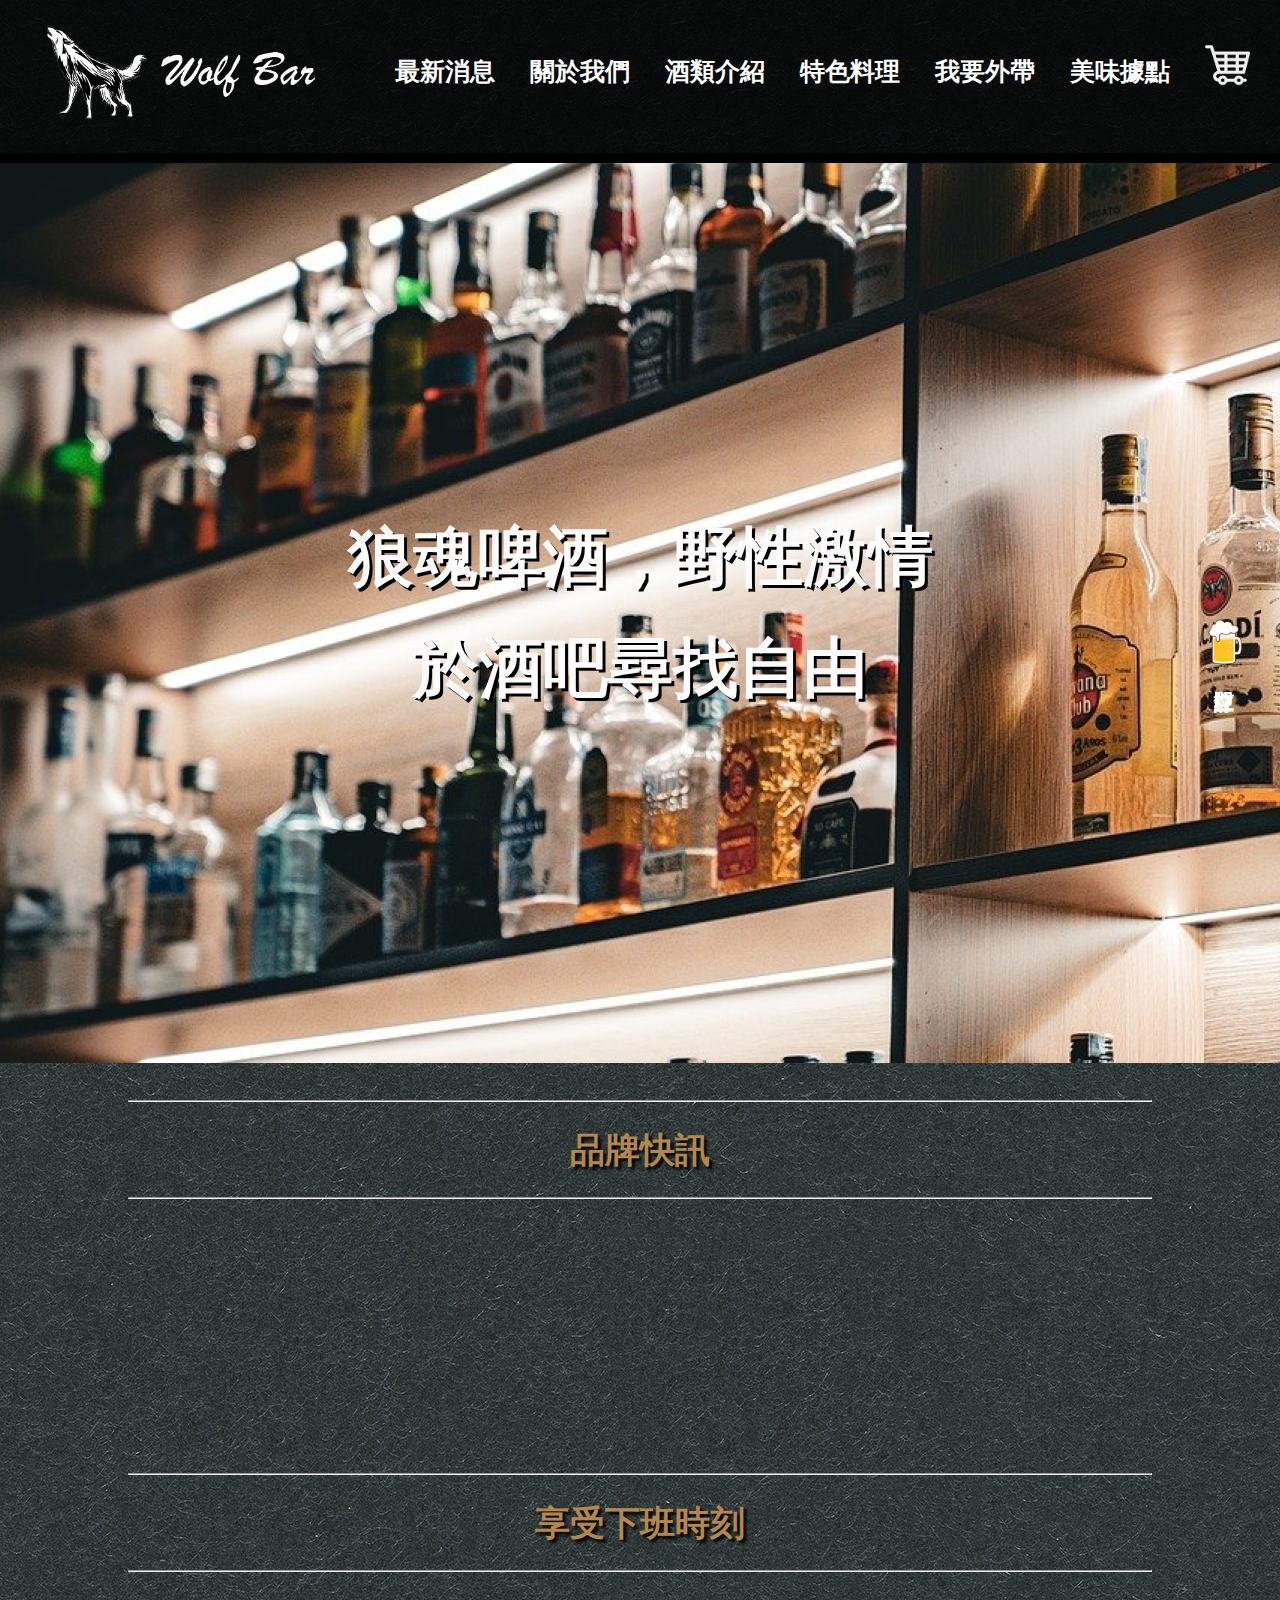
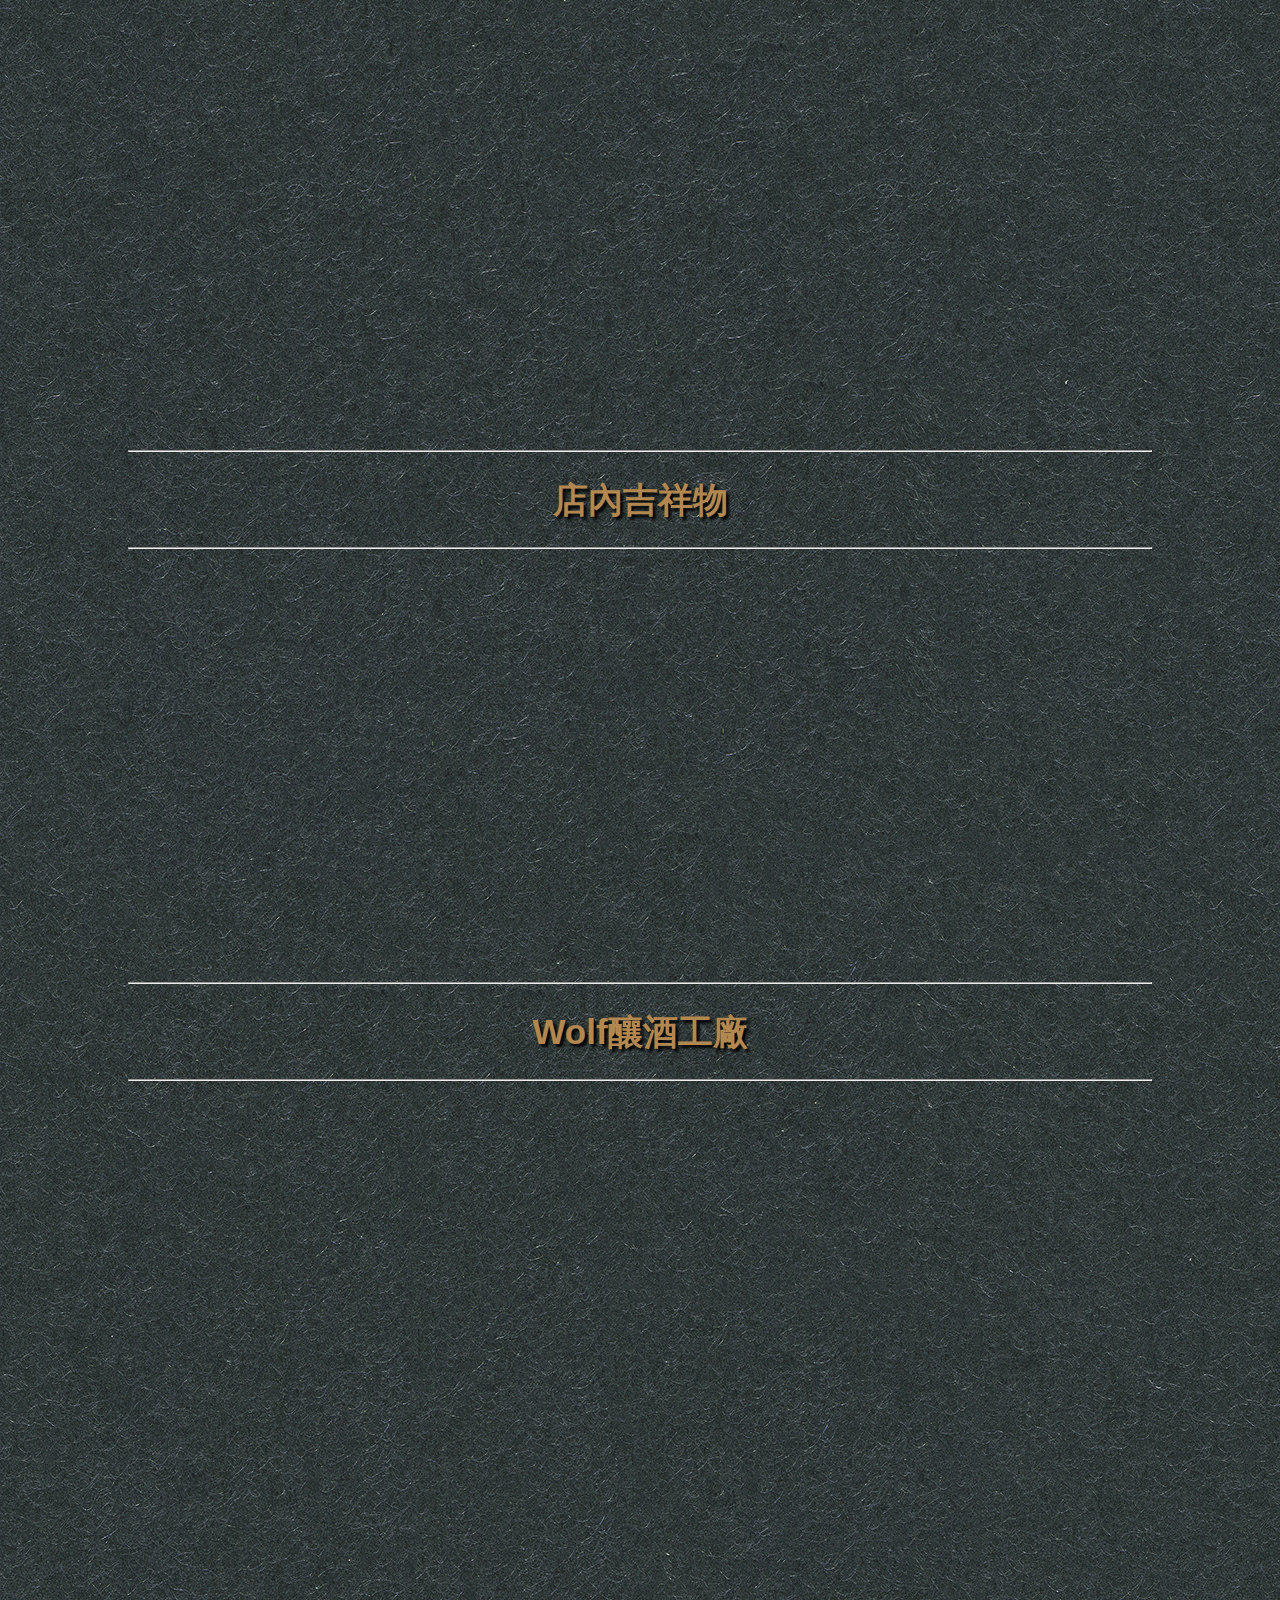
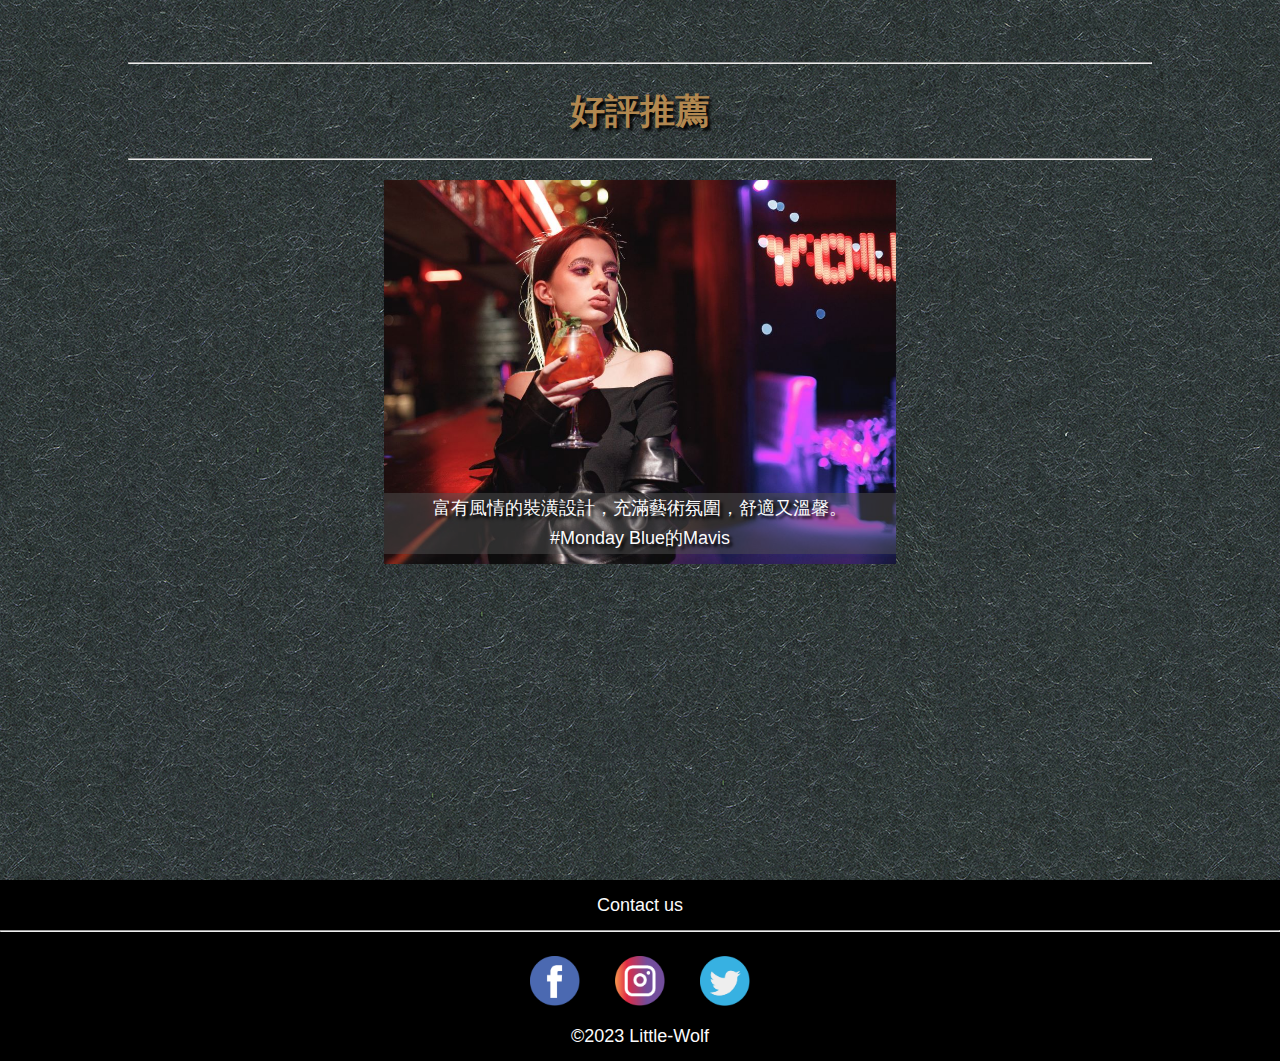
<file: index.html>
<!DOCTYPE html>
<html lang="en">

<head>
    <meta charset="UTF-8">
    <meta name="viewport" content="width=device-width, initial-scale=1.0">
    <title>Wolf Bar｜精釀啤酒</title>
    <link href="css/reset.css" rel="stylesheet">
    <link href="https://unpkg.com/aos@2.3.1/dist/aos.css" rel="stylesheet">
    <link href="css/all.css" rel="stylesheet">
    <link href="css/index.css" rel="stylesheet">
    <script src="javascript/jquery-3.7.1.min.js"></script>
    <script src="javascript/burger.js"></script>
</head>

<body>
    <header>
        <div class="logo">
            <a href="index.html"><img src="./image/main/logo.png"></a>
        </div>
        <div class="logo-small">
            <a href="index.html"><img src="./image/main/logo-small.png"></a>
        </div>
        <div>
            <nav>
                <ul class="main-nav">
                    <li><a href="news.html">最新消息</a> </li>
                    <li><a href="about-us.html">關於我們</a> </li>
                    <li><a href="beer.html">酒類介紹</a> </li>
                    <li><a href="food.html">特色料理</a> </li>
                    <li><a href="take-out.html">我要外帶</a> </li>
                    <li><a href="location.html">美味據點</a> </li>
                </ul>
            </nav>
        </div>
        <div class="shopping-icon">
            <a href="shopping-cart.html"><img src="./image/main/shopping-cart.png" alt="購物車"></a>
        </div>
        <div class="burger-icon">
            <div class="black-line">
                <span></span>
                <span></span>
                <span></span>
            </div>
        </div>
    </header>
    <div class="main">
        <div class="burger">
            <ul class="main-nav-burger">
                <li><a href="news.html">最新消息</a> </li>
                <li><a href="about-us.html">關於我們</a> </li>
                <li><a href="beer.html">酒類介紹</a> </li>
                <li><a href="food.html">特色料理</a> </li>
                <li><a href="take-out.html">我要外帶</a> </li>
                <li><a href="location.html">美味據點</a> </li>
            </ul>
        </div>
        <div id="poster">
            <p data-aos="fade-left" data-aos-anchor-placement="center-bottom" data-aos-duration="3000">狼魂啤酒，野性激情<br>
                於酒吧尋找自由</p>
        </div>
        <ul id="order">
            <li><a href="order.html">立即訂位</a></li>
        </ul>
        <div class="order-RWD">
            <p><a href="order.html">立即訂位</a></p>
        </div>
        <div class="main-introduction">
            <h1>
                <hr>品牌快訊
                <hr>
            </h1>
            <div data-aos="zoom-in" data-aos-anchor-placement="center-bottom" data-aos-duration="1500">
                <h2>全新啤酒推出</h2>
                <p>多種口味的水果啤酒任君挑選</p>
                <h2>周末活動</h2>
                <p>晚間10點以後酒類第二杯半價</p>
                <h2>品牌合作</h2>
                <p>WolfBar即將與義大利知名設計師推出聯名款啤酒，敬請期待</p>
                <br>
            </div>
            <h1>
                <hr>享受下班時刻
                <hr>
            </h1>
            <video src="./image/video/beer.mp4" width="700" autoplay muted controls loop data-aos="flip-up"
                data-aos-anchor-placement="center-bottom" data-aos-duration="1500"></video>
            <h1>
                <hr>店內吉祥物
                <hr>
            </h1>
            <div class="dog">
                <div class="dog-white" data-aos="fade-right" data-aos-anchor-placement="center-bottom"
                    data-aos-duration="1500">
                    <h3><img src="./image/index/dog-white.jpg"></h3>
                    <div class="white">大白<br>
                        上班時間:18:00~22:00</div>
                </div>
                <div class="dog-black" data-aos="fade-left" data-aos-anchor-placement="center-bottom"
                    data-aos-duration="1500">
                    <h3><img src="./image/index/dog-black.jpg"></h3>
                    <div class="black">小黑<br>
                        上班時間:22:00~02:00</div>
                </div>
            </div>
        </div>
        <!--下半部-->
        <div class="sub-introduction">
            <h1>
                <hr>
                Wolf釀酒工廠
                <hr>
            </h1>
            <p><img src="./image/index/winery.jpg" data-aos="fade-up" data-aos-anchor-placement="center-bottom"
                    data-aos-duration="1500"></a></p>
            <h2 data-aos="fade-left" data-aos-anchor-placement="center-bottom" data-aos-duration="1500">
                這家釀酒工廠擁有獨特之處。首先，其核心價值在於完美平衡傳統與創新。工廠以傳統釀酒工藝為基礎，透過現代科技的融合與提升，打造出口味純正而獨特的酒品，保留了獨特風味的同時擁有更廣泛的吸引力。<br><br>
                其次，該工廠堅持嚴格的品質控制與原料選擇。注重使用高品質的當地原料，並結合嚴格的生產流程與品質管理系統，確保產品符合最嚴苛的標準，從而贏得廣泛的消費者信任與認可。<br><br>
                最後，其特色還體現在對可持續發展與社區貢獻的承諾上。工廠積極參與環境保護與社區支持項目，致力於降低生產過程對環境的影響。<br><br>
                這家工廠不僅是釀酒的場所，更是傳統、品質、可持續發展和社區貢獻的結合體，為釀酒行業樹立了典範。<br><br>
                <a href="about-us.html">點我了解更多...</a>
            </h2>

            <h1>
                <hr>
                好評推薦
                <hr>
            </h1>
            <div class="slideshow">
                <div class="slide"><img src="./image/index/woman-1.jpg"><b>富有風情的裝潢設計，充滿藝術氛圍，舒適又溫馨。<br>#Monday Blue的Mavis</b></div>
                <div class="slide"><img src="./image/index/woman-2.jpg"><b>服務態度親切周到，員工專業素養高，讓人感到賓至如歸。<br>#身心疲倦的社畜Tiffany</b></div>
                <div class="slide"><img src="./image/index/woman-3.jpg"><b>酒類選擇多樣且高品質，品嚐到來自世界各地的精釀佳釀。<br>#加班到深夜的Sunny</b></div>
                <div class="slide"><img src="./image/index/woman-4.jpg"><b>精心烹製的菜餚，口感豐富，每一口都散發著令人難忘的美味。<br>#每天都想離職的Anastasia</b></div>
                <div class="slide"><img src="./image/index/woman-5.jpg"><b>充滿著輕鬆愉悅的氛圍，無論是和朋友聚會或獨自一人來此放鬆都很適合。<br>#疲於奔波的Jenny</b></div>
            </div>
        </div>
    </div>
    <footer>
        <div>
            <h1>Contact us
                <hr>
            </h1>
            <p id="facebook"><a href="https://www.facebook.com/" target="_blank"><img
                        src="./image/main/facebook.png"></a></p>
            <p id="instagram"><a href="https://www.instagram.com/" target="_blank"><img
                        src="./image/main/instagram.png"></a></p>
            <p id="twitter"><a href="https://www.twitter.com/" target="_blank"><img src="./image/main/twitter.png"></a>
            </p>
        </div>
        <div>
            <p>&copy;2023 Little-Wolf</p>
        </div>
    </footer>
    <script src="javascript/index.js"></script>
    <script src="https://unpkg.com/aos@2.3.1/dist/aos.js"></script>
    <script>
        AOS.init();
    </script>
</body>
</file>
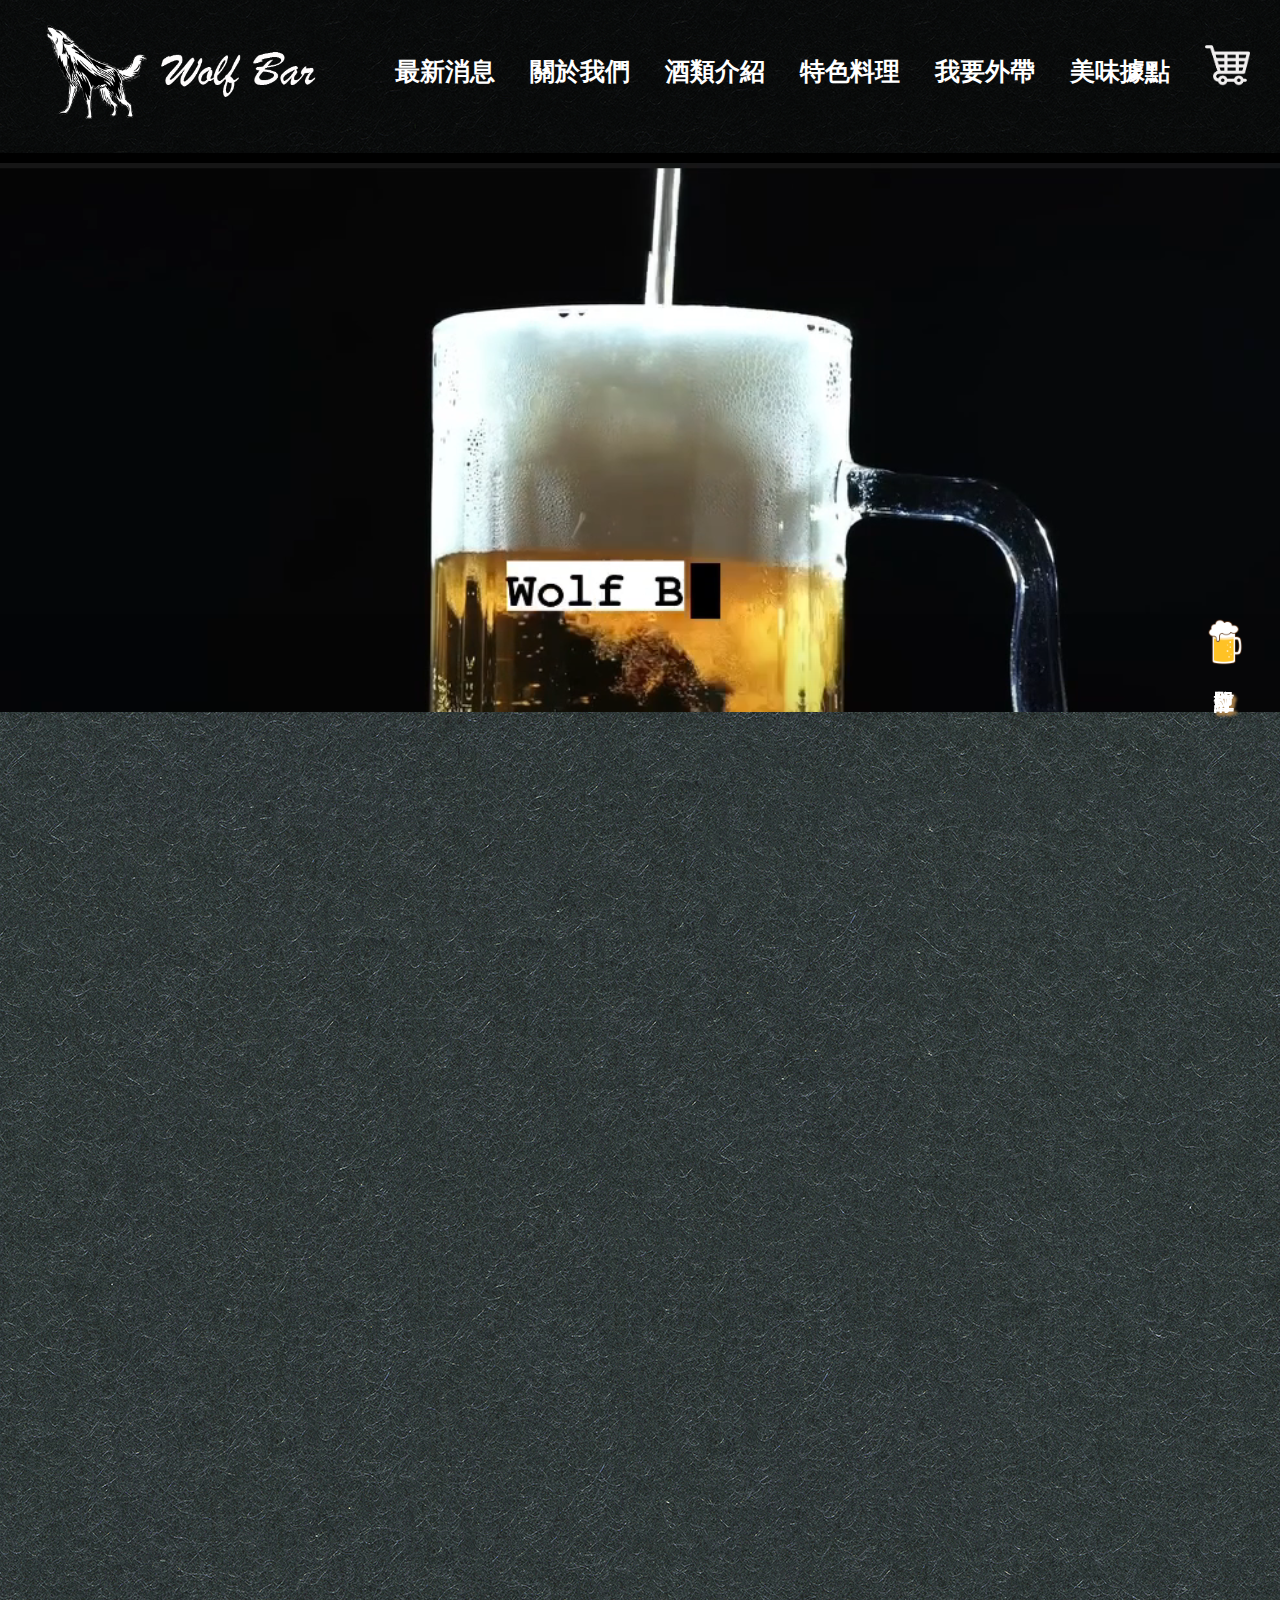
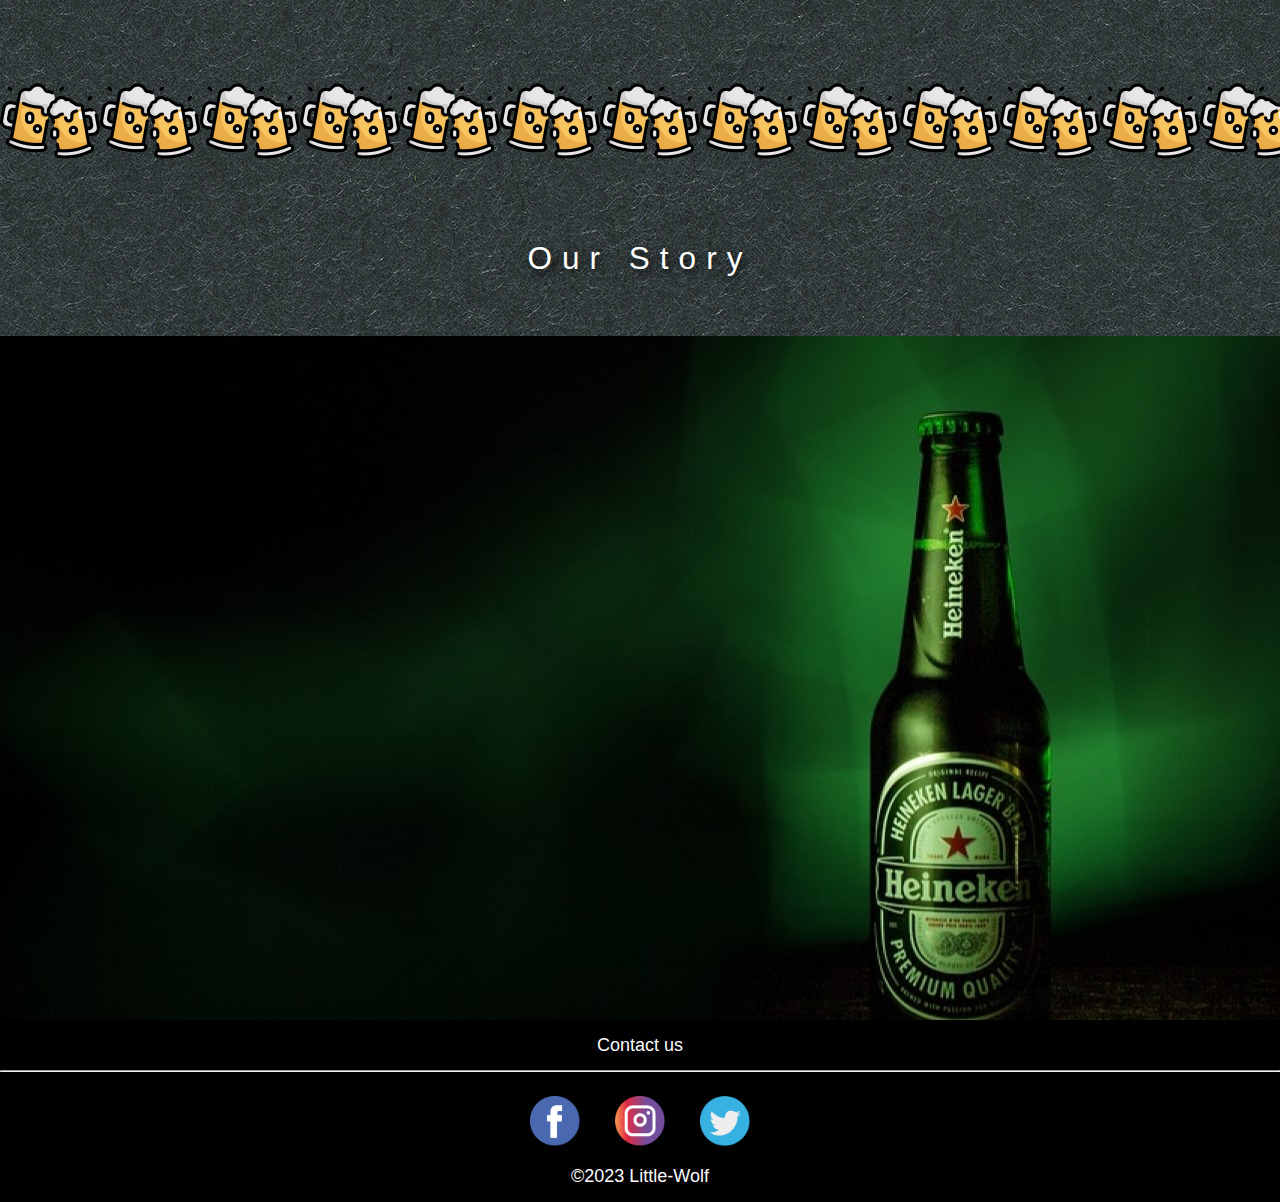
<file: about-us.html>
<!DOCTYPE html>
<html lang="en">
    
<head>
    <meta charset="UTF-8">
    <meta name="viewport" content="width=device-width, initial-scale=1.0">
    <title>Wolf Bar｜精釀啤酒</title>
    <link href="css/reset.css" rel="stylesheet">
    <link href="https://unpkg.com/aos@2.3.1/dist/aos.css" rel="stylesheet">
    <link href="css/all.css" rel="stylesheet">
    <link href="css/about-us.css" rel="stylesheet">
    <script src="javascript/jquery-3.7.1.min.js"></script>
    <script src="javascript/burger.js"></script>
</head>

<body>
    <header>
        <div class="logo">
            <a href="index.html"><img src="./image/main/logo.png"></a>
        </div>
        <div class="logo-small">
            <a href="index.html"><img src="./image/main/logo-small.png"></a>
        </div>
        <div>
            <nav>
                <ul class="main-nav">
                    <li><a href="news.html">最新消息</a> </li>
                    <li><a href="about-us.html">關於我們</a> </li>
                    <li><a href="beer.html">酒類介紹</a> </li>
                    <li><a href="food.html">特色料理</a> </li>
                    <li><a href="take-out.html">我要外帶</a> </li>
                    <li><a href="location.html">美味據點</a> </li>
                </ul>
            </nav>
        </div>
        <div class="shopping-icon">
            <a href="shopping-cart.html"><img src="./image/main/shopping-cart.png" alt="購物車"></a>
        </div>
        <div class="burger-icon">
            <div class="black-line">
                <span></span>
                <span></span>
                <span></span>
            </div>
        </div>
    </header>
    <div class="main">
        <div class="burger">
            <ul class="main-nav-burger">
                <li><a href="news.html">最新消息</a> </li>
                <li><a href="about-us.html">關於我們</a> </li>
                <li><a href="beer.html">酒類介紹</a> </li>
                <li><a href="food.html">特色料理</a> </li>
                <li><a href="take-out.html">我要外帶</a> </li>
                <li><a href="location.html">美味據點</a> </li>
            </ul>
        </div>
        <ul id="order">
            <li><a href="order.html">立即訂位</a></li>
        </ul>
        <div class="order-RWD">
            <p><a href="order.html">立即訂位</a></p>
        </div>
        <!--上半部-->
        <video src="./image/video/beer-introduction.mp4" width="100%" autoplay muted controls loop></video>
        <div class="about-us-top">
            <div class="text left" data-aos="fade-right" data-aos-anchor-placement="center-bottom" data-aos-duration="1500">
                <h1>品味生活，啜飲啤酒<br>享受每個氣泡中的美好時刻</h1>
                <p>「Wolf釀酒廠」深深融合了德國麥芽的精髓。這裡不僅是釀酒的場所，更是對品質和創新的堅持。他們選用最優質的德國麥芽，將其轉化為獨特風味的啤酒。麥芽的質地和風味為野狼啤酒賦予了深邃的層次和鮮明的個性。這裡的釀酒師將對麥芽的尊重與創意結合，呈現出令人驚嘆的多樣風味。野狼釀酒廠的每滴啤酒都是對德國麥芽傳統的致敬，以及對啤酒藝術的熱愛。
                </p>
            </div>
            <div class="pic right" data-aos="fade-up" data-aos-anchor-placement="center-bottom" data-aos-duration="1500">
                <img src="./image/about-us/beer.jpg">
            </div>
            <div class="text right" data-aos="fade-left" data-aos-anchor-placement="center-bottom" data-aos-duration="1500">
                <h1>酒食相融，醉美时光</h1>
                <p>WolfBar結合了啤酒與料理的完美配搭。這裡不僅提供豐富多樣的野狼啤酒，更匯集了與之相得益彰的美食。從輕盈的酥皮點心到豐富的啤酒大餐，每道料理都與特定的野狼啤酒相輔相成，營造出品嚐美食的獨特體驗。WolfBAr讓品嚐啤酒成為一場精緻的盛宴，將美食與釀酒藝術融合，為人們帶來無與倫比的美好享受。
                </p>
            </div>
            <div class="pic left" data-aos="fade-up" data-aos-anchor-placement="center-bottom" data-aos-duration="1500">
                <img src="./image/about-us/food.jpg">
            </div>

        </div>
        <!--分隔線-->
        <div class="separate"><br><br></div>
        <div class="ourstory">
            <h3 class="ourstory-title">Our Story</h3>
            <div class="timeline-box" >
                <ul class="timeline start" data-aos="fade-down" data-aos-anchor-placement="center-bottom" data-aos-duration="1500">
                    <li class="event">
                        <h3>2020.11.11</h3>
                        <h4>WolfBar成立</h4>
                        <p>乾杯慶新店，共享美好時光！<br>WolfBar於11月正式開幕</p>
                    </li>
                </ul>
                <ul class="timeline champion" data-aos="fade-down" data-aos-anchor-placement="center-bottom" data-aos-duration="1500">
                    <li class="event">
                        <h3>2021.5.7</h3>
                        <h4>不負眾望</h4>
                        <p>冠軍啤酒，品味勝利滋味！<br>WolfBar奪得國際啤酒大賽冠軍</p>
                    </li>
                </ul>
                <ul class="timeline covid" data-aos="fade-down" data-aos-anchor-placement="center-bottom" data-aos-duration="1500">
                    <li class="event">
                        <h3>2022.7.22</h3>
                        <h4>不畏疫情</h4>
                        <p>抗疫共飲，酒吧不停歇！<br>與各大外送平台合作送去你家</p>
                    </li>
                </ul>
                <ul class="timeline newcompany" data-aos="fade-down" data-aos-anchor-placement="center-bottom" data-aos-duration="1500">
                    <li class="event">
                        <h3>2023.8.20</h3>
                        <h4>分店成立</h4>
                        <p>喜迎新店，共品美酒佳釀！<br>
                            分店LittleWolf正式於8月開幕</p>
                    </li>
                </ul>
            </div>
        </div>
    </div>
    <footer>
        <div>
            <h1>Contact us
                <hr>
            </h1>
            <p id="facebook"><a href="https://www.facebook.com/" target="_blank"><img
                        src="./image/main/facebook.png"></a></p>
            <p id="instagram"><a href="https://www.instagram.com/" target="_blank"><img
                        src="./image/main/instagram.png"></a></p>
            <p id="twitter"><a href="https://www.twitter.com/" target="_blank"><img src="./image/main/twitter.png"></a>
            </p>
        </div>
        <div>
            <p>&copy;2023 Little-Wolf</p>
        </div>
    </footer>
    <script src="javascript/beer.js"></script>
    <script src="https://unpkg.com/aos@2.3.1/dist/aos.js"></script>
<script>
    AOS.init();
</script>
</body>
</file>
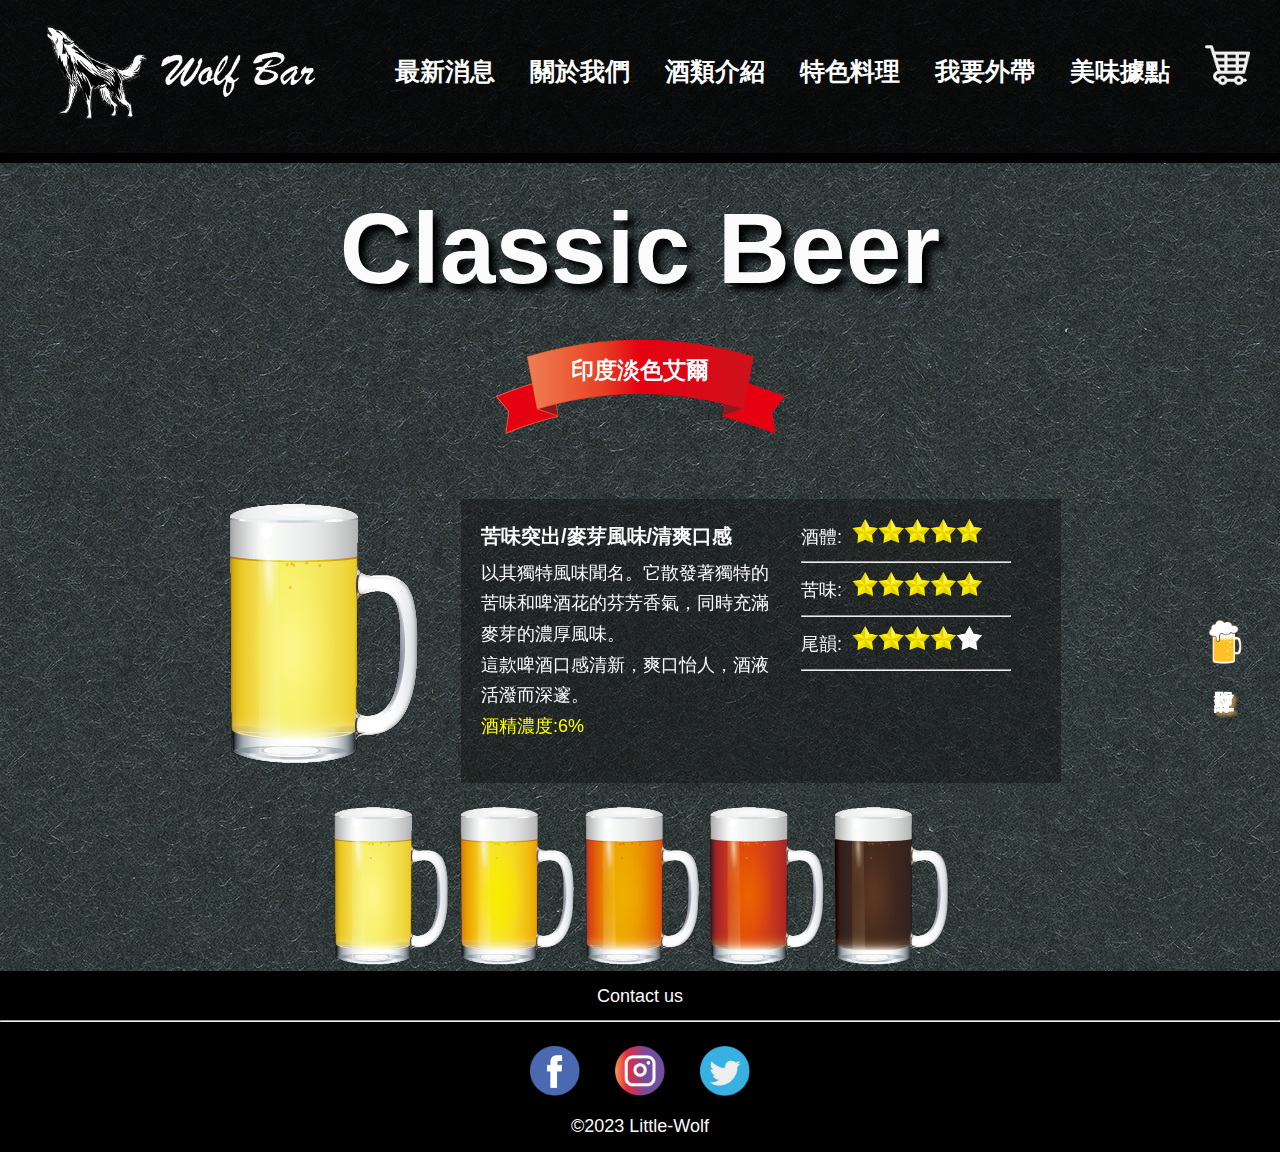
<file: beer.html>
<!DOCTYPE html>
<html lang="en">

<head>
    <meta charset="UTF-8">
    <meta name="viewport" content="width=device-width, initial-scale=1.0">
    <title>Wolf Bar｜精釀啤酒</title>
    <link href="css/reset.css" rel="stylesheet">
    <link href="https://unpkg.com/aos@2.3.1/dist/aos.css" rel="stylesheet">
    <link href="css/all.css" rel="stylesheet">
    <link href="css/beer.css" rel="stylesheet">
    <script src="javascript/jquery-3.7.1.min.js"></script>
    <script src="javascript/burger.js"></script>
</head>

<body>
    <header>
        <div class="logo">
            <a href="index.html"><img src="./image/main/logo.png"></a>
        </div>
        <div class="logo-small">
            <a href="index.html"><img src="./image/main/logo-small.png"></a>
        </div>
        <div>
            <nav>
                <ul class="main-nav">
                    <li><a href="news.html">最新消息</a> </li>
                    <li><a href="about-us.html">關於我們</a> </li>
                    <li><a href="beer.html">酒類介紹</a> </li>
                    <li><a href="food.html">特色料理</a> </li>
                    <li><a href="take-out.html">我要外帶</a> </li>
                    <li><a href="location.html">美味據點</a> </li>
                </ul>
            </nav>
        </div>
        <div class="shopping-icon">
            <a href="shopping-cart.html"><img src="./image/main/shopping-cart.png" alt="購物車"></a>
        </div>
        <div class="burger-icon">
            <div class="black-line">
                <span></span>
                <span></span>
                <span></span>
            </div>
        </div>
    </header>
    <div class="main">
        <div class="burger">
            <ul class="main-nav-burger">
                <li><a href="news.html">最新消息</a> </li>
                <li><a href="about-us.html">關於我們</a> </li>
                <li><a href="beer.html">酒類介紹</a> </li>
                <li><a href="food.html">特色料理</a> </li>
                <li><a href="take-out.html">我要外帶</a> </li>
                <li><a href="location.html">美味據點</a> </li>
            </ul>
        </div>
        <ul id="order">
            <li><a href="order.html">立即訂位</a></li>
        </ul>
        <div class="order-RWD">
            <p><a href="order.html">立即訂位</a></p>
        </div>
        <div class="topic">
            <h1>Classic Beer</h1>
        </div>
        <div class="container" data-aos="flip-down" data-aos-anchor-placement="center-bottom" data-aos-duration="1500">
            <div class="ribbon">
                <img src="./image/beer/ribbon.png">
                <p>印度淡色艾爾</p>
            </div>
        </div>

        <div class="bottom">
            <!--大圖與RWD箭頭-->
            <div class="sample">
                <div class="back">
                    <img src="./image/beer/back.png">
                </div>
                <img src="./image/beer/beer1.png" id="sample" data-aos="fade-right"
                    data-aos-anchor-placement="center-bottom" data-aos-duration="1500">
                <div class="next">
                    <img src="./image/beer/next.png">
                </div>
            </div>
            <!--內容-->
            <div class="introduce" data-aos="fade-left" data-aos-anchor-placement="center-bottom"
                data-aos-duration="1500">
                <div class="text IPA">
                    <h1>苦味突出/麥芽風味/清爽口感</h1>
                    <p>以其獨特風味聞名。它散發著獨特的苦味和啤酒花的芬芳香氣，同時充滿麥芽的濃厚風味。
                        <br>這款啤酒口感清新，爽口怡人，酒液活潑而深邃。
                        <br>
                    <h2>酒精濃度:6%</h2>
                    </p>
                </div>
                <div class="text pilsner">
                    <h1>金黃色澤/平衡風味/清爽口感</h1>
                    <p>以其清爽口感和平衡的味道而著稱。具有清澈的金黃色澤，帶有麥芽和啤酒花的微妙香氣，口感清新宜人，有微妙的苦味。
                        <br>是一款廣受歡迎的易飲型啤酒。
                        <br>
                    <h2>酒精濃度:4%</h2>
                    </p>
                </div>
                <div class="text tripel">
                    <h1>醇厚質地/複雜風味/強烈口感</h1>
                    <p>以其豐富多變的口感和鮮明層次的味道而聞名。
                        <br>其獨特之處在於酵母帶來的水果和香料風味，以及複雜的麥芽香氣，常展現出深沉、豐富而迷人的品鑑體驗。
                        <br>
                    <h2>酒精濃度:9.5%</h2>
                    </p>
                    </p>
                </div>
                <div class="text porter">
                    <h1>深色酒體/深沉風味/醇厚口感</h1>
                    <p>以其醇厚口感和深邃味道而聞名。濃郁的麥芽香氣和啤酒花的苦澀交織，展現複雜多層的風味。
                        <br>這款啤酒常呈現深色酒體，口感豐富飽滿，是追求濃郁口味的理想之選。
                        <br>
                    <h2>酒精濃度:6%</h2>
                    </p>
                </div>
                <div class="text sch">
                    <h1>深色酒體/麥芽風味/濃厚口感</h1>
                    <p>以深色酒體和濃郁口感著稱。具有濃厚的麥芽風味，少許焦糖和咖啡香氣，口感圓潤。
                        <br>一款深受喜愛的濃郁啤酒，展現德國釀酒工藝的精髓
                        <br>
                    <h2>酒精濃度:7%</h2>
                    </p>
                </div>
                <!--星數-->
                <div class="level" data-aos="fade-left" data-aos-anchor-placement="center-bottom"
                    data-aos-duration="1500">
                    <div class="level1">
                        <p>酒體:<img src="./image/beer/five-star.png"></img></p>
                        <hr>
                    </div>
                    <div class="level2">
                        <p>苦味:<img src="./image/beer/five-star.png"></img></p>
                        <hr>
                    </div>
                    <div class="level3">
                        <p>尾韻:<img src="./image/beer/four-star.png"></img></p>
                        <hr>
                    </div>
                </div>
            </div>

        </div>
        <!--按鈕-->
        <div class="button">
            <img src="./image/beer/beer1.png" id="beer1" data-aos="zoom-in-up" data-aos-anchor-placement="center-bottom"
                data-aos-duration="1500">
            <img src="./image/beer/beer2.png" id="beer2" data-aos="zoom-in-up" data-aos-anchor-placement="center-bottom"
                data-aos-duration="1700">
            <img src="./image/beer/beer3.png" id="beer3" data-aos="zoom-in-up" data-aos-anchor-placement="center-bottom"
                data-aos-duration="1900">
            <img src="./image/beer/beer4.png" id="beer4" data-aos="zoom-in-up" data-aos-anchor-placement="center-bottom"
                data-aos-duration="2100">
            <img src="./image/beer/beer5.png" id="beer5" data-aos="zoom-in-up" data-aos-anchor-placement="center-bottom"
                data-aos-duration="2300">
        </div>
    </div>
    <footer>
        <div>
            <h1>Contact us
                <hr>
            </h1>
            <p id="facebook"><a href="https://www.facebook.com/" target="_blank"><img
                        src="./image/main/facebook.png"></a>
            </p>
            <p id="instagram"><a href="https://www.instagram.com/" target="_blank"><img
                        src="./image/main/instagram.png"></a></p>
            <p id="twitter"><a href="https://www.twitter.com/" target="_blank"><img src="./image/main/twitter.png"></a>
            </p>
        </div>
        <div>
            <p>&copy;2023 Little-Wolf</p>
        </div>
    </footer>
    <script src="javascript/beer.js"></script>
    <script src="https://unpkg.com/aos@2.3.1/dist/aos.js"></script>
    <script>
        AOS.init();
    </script>
</body>
</file>
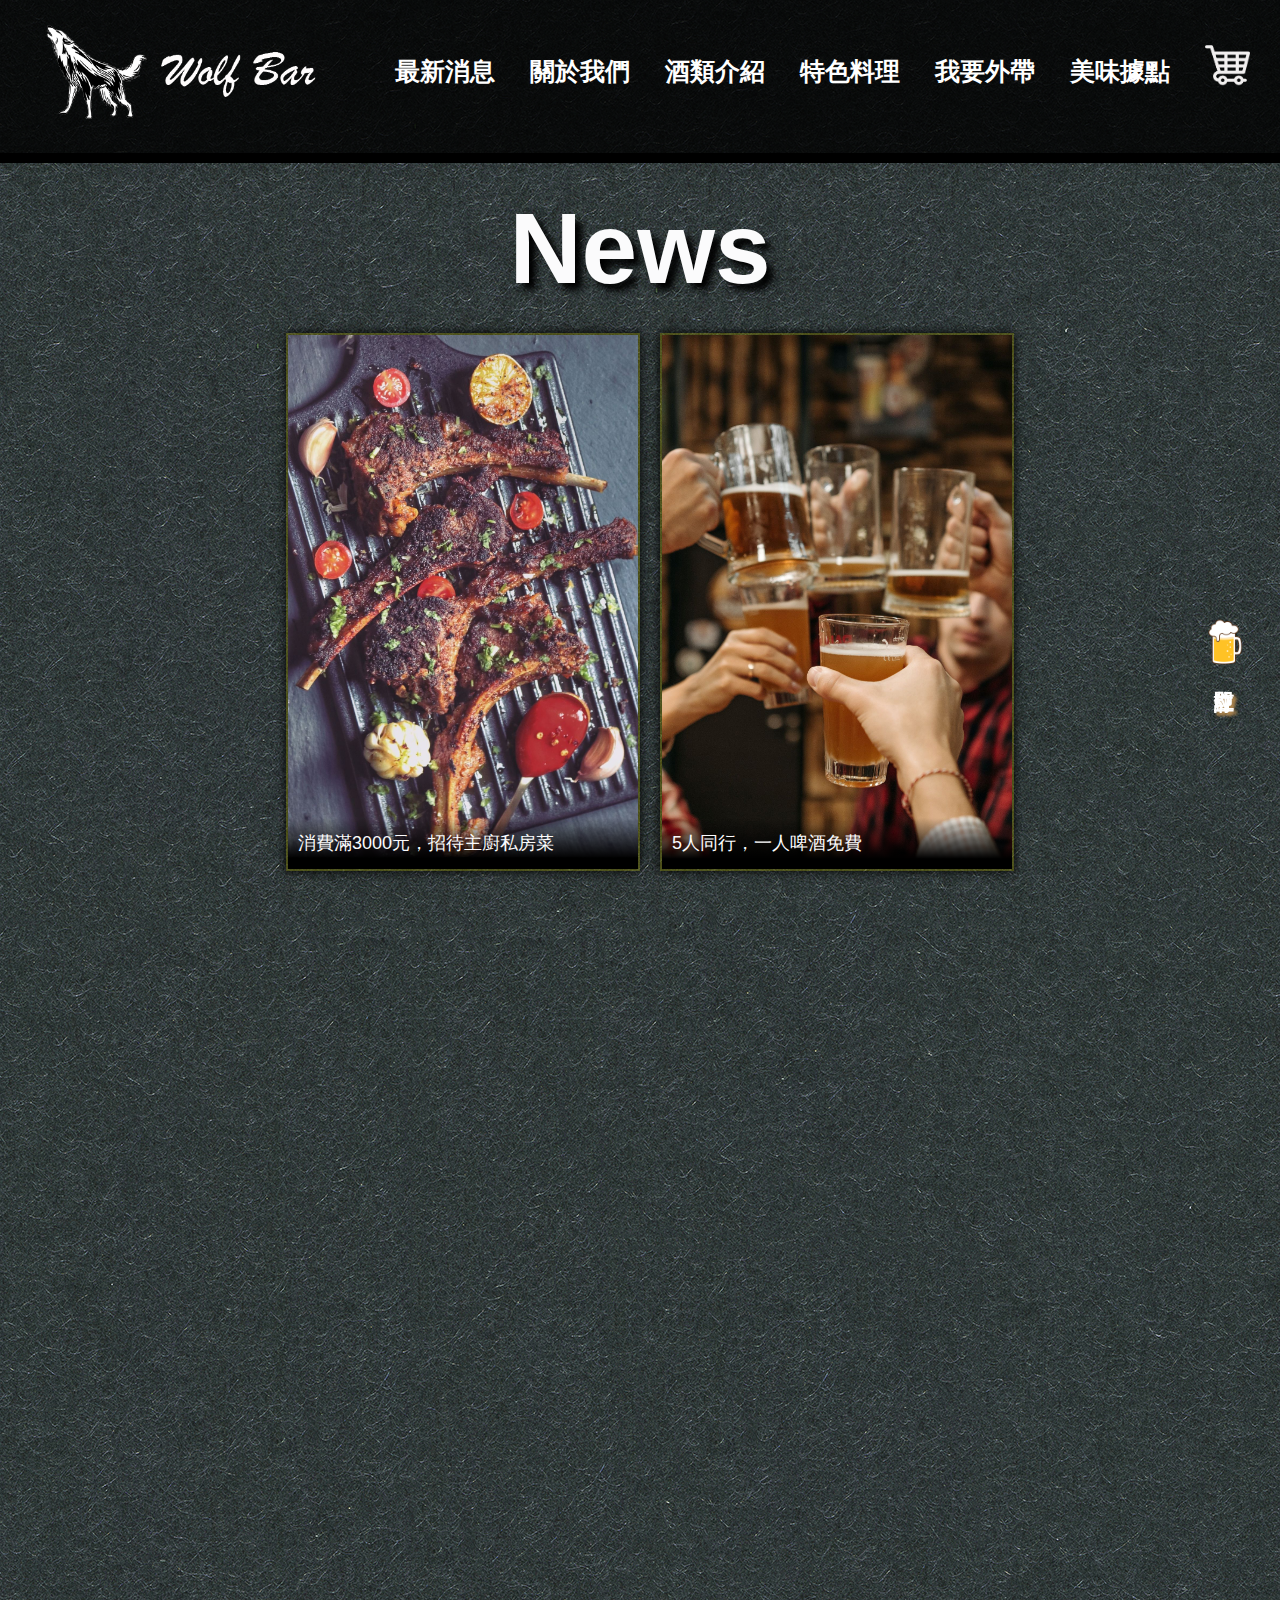
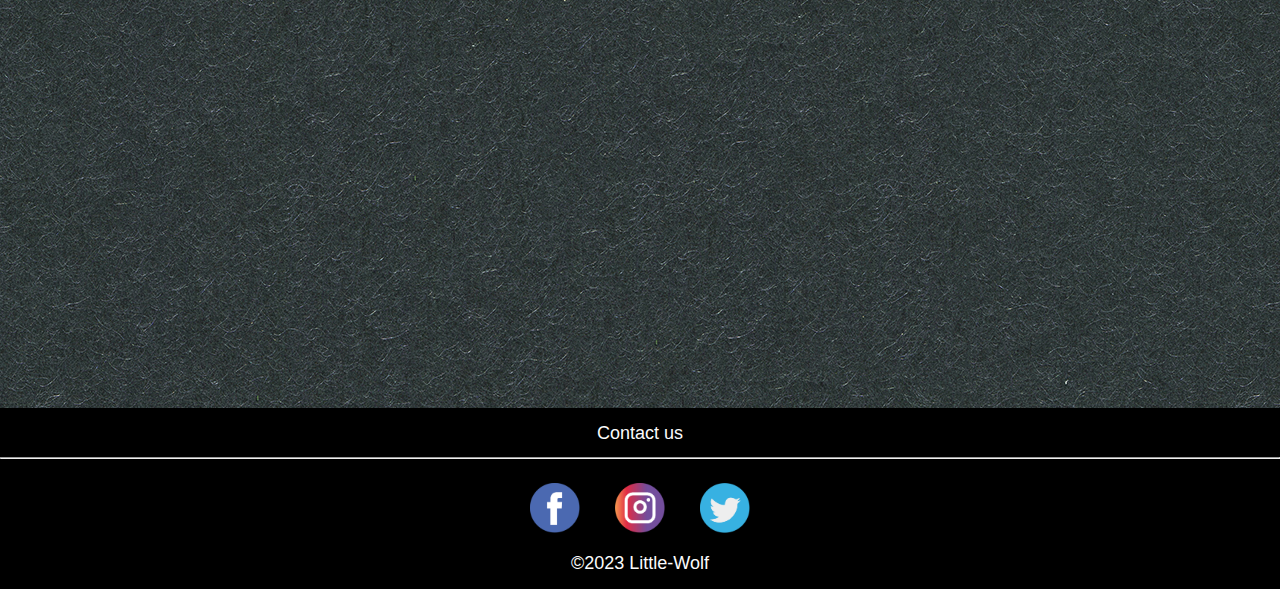
<file: news.html>
<!DOCTYPE html>
<html lang="en">

<head>
    <meta charset="UTF-8">
    <meta name="viewport" content="width=device-width, initial-scale=1.0">
    <title>Wolf Bar｜精釀啤酒</title>
    <link href="css/reset.css" rel="stylesheet">
    <link href="https://unpkg.com/aos@2.3.1/dist/aos.css" rel="stylesheet">
    <link href="css/all.css" rel="stylesheet">
    <link href="css/news.css" rel="stylesheet">
    <script src="javascript/jquery-3.7.1.min.js"></script>
    <script src="javascript/burger.js"></script>
</head>

<body>
    <header>
        <div class="logo">
            <a href="index.html"><img src="./image/main/logo.png"></a>
        </div>
        <div class="logo-small">
            <a href="index.html"><img src="./image/main/logo-small.png"></a>
        </div>
        <nav>
            <ul class="main-nav">
                <li><a href="news.html">最新消息</a> </li>
                <li><a href="about-us.html">關於我們</a> </li>
                <li><a href="beer.html">酒類介紹</a> </li>
                <li><a href="food.html">特色料理</a> </li>
                <li><a href="take-out.html">我要外帶</a> </li>
                <li><a href="location.html">美味據點</a> </li>
            </ul>
        </nav>
        <div class="shopping-icon">
            <a href="shopping-cart.html"><img src="./image/main/shopping-cart.png" alt="購物車"></a>
        </div>
        <div class="burger-icon">
            <div class="black-line">
                <span></span>
                <span></span>
                <span></span>
            </div>
        </div>
    </header>
    <div class="main">
        <div class="burger">
            <ul class="main-nav-burger">
                <li><a href="news.html">最新消息</a> </li>
                <li><a href="about-us.html">關於我們</a> </li>
                <li><a href="beer.html">酒類介紹</a> </li>
                <li><a href="food.html">特色料理</a> </li>
                <li><a href="take-out.html">我要外帶</a> </li>
                <li><a href="location.html">美味據點</a> </li>
            </ul>
        </div>
        <ul id="order">
            <li><a href="order.html">立即訂位</a></li>
        </ul>
        <div class="order-RWD">
            <p><a href="order.html">立即訂位</a></p>
        </div>
        <div class="topic">
            <h1>News</h1>
        </div>
        <div class="news-card-container">
            <div class="card" id="card1" data-aos="fade-up" data-aos-anchor-placement="center-bottom" data-aos-duration="1500">
                <img src="./image/news/food.jpg">
                <p>消費滿3000元，招待主廚私房菜</p>
            </div>
            <div class="card" id="card2" data-aos="fade-up" data-aos-anchor-placement="center-bottom" data-aos-duration="1500">
                <img src="./image/news/cheer.jpg">
                <p>5人同行，一人啤酒免費</p>
            </div>
            <div class="card" id="card3" data-aos="fade-up" data-aos-anchor-placement="center-bottom" data-aos-duration="1500">
                <img src="./image/news/celebrate.jpg">
                <p>當月壽星特別活動</p>
            </div>
            <div class="card" id="card4" data-aos="fade-up" data-aos-anchor-placement="center-bottom" data-aos-duration="1500">
                <img src="./image/news/dj.jpg">
                <p>與知名DJ一同狂歡</p>
            </div>
            <div class="card" id="card5" data-aos="fade-up" data-aos-anchor-placement="center-bottom" data-aos-duration="1500">
                <img src="./image/news/hand-on.jpg">
                <p>一起來體驗精釀啤酒的奧妙</p>
            </div>
            <div class="card" id="card6" data-aos="fade-up" data-aos-anchor-placement="center-bottom" data-aos-duration="1500">
                <img src="./image/news/man-drinking.jpg">
                <p>啤酒大胃王挑戰賽</p>
            </div>


        </div>
        <!--彈出訊息-->
        <div class="msg">
            <p id=1>
                美味盛宴，共饗佳餚~<br>
                即日起一桌消費滿3000元<br>
                主廚招待特製豬排一份
            </p>
            <p id=2>
                美好時光，友情滿杯~<br>
                揪團來店5人以上<br>
                一人啤酒免費喝到飽</p>
            <p id=3>
                歡樂狂歡，美酒同樂~<br>
                當月壽星來店消費<br>
                幾歲生日就送幾支shot</p>
            <p id=4>
                音樂無界，嗨翻全場~<br>
                每周六晚間8點以後<br>
                聘請百大DJ與你一同狂歡</p>
            <p id=5>
                探索醇美，釀酒之旅~<br>
                精釀啤酒小教室開放中<br>
                體驗一日釀酒師生活</p>
            <p id=6>
                盡情豪飲，樂不思歸~<br>
                每週五晚上8點舉辦啤酒大賽<br>
                當日冠軍酒錢通通免費</p>
            <h1>趕快打電話預約~<br>
                野狼店: 02-12345678<br>
                小野狼: 03-87654321</h1>
            <div class="cancel">
                <h1>Close</h1>
            </div>
        </div>
    </div>
    <footer>
        <div>
            <h1>Contact us
                <hr>
            </h1>
            <p id="facebook"><a href="https://www.facebook.com/" target="_blank"><img
                        src="./image/main/facebook.png"></a>
            </p>
            <p id="instagram"><a href="https://www.instagram.com/" target="_blank"><img
                        src="./image/main/instagram.png"></a></p>
            <p id="twitter"><a href="https://www.twitter.com/" target="_blank"><img src="./image/main/twitter.png"></a>
            </p>
        </div>
        <div>
            <p>&copy;2023 Little-Wolf</p>
        </div>
    </footer>
    <script src="javascript/news.js"></script>
    <script src="https://unpkg.com/aos@2.3.1/dist/aos.js"></script>
    <script>
        AOS.init();
    </script>
</body>
</file>
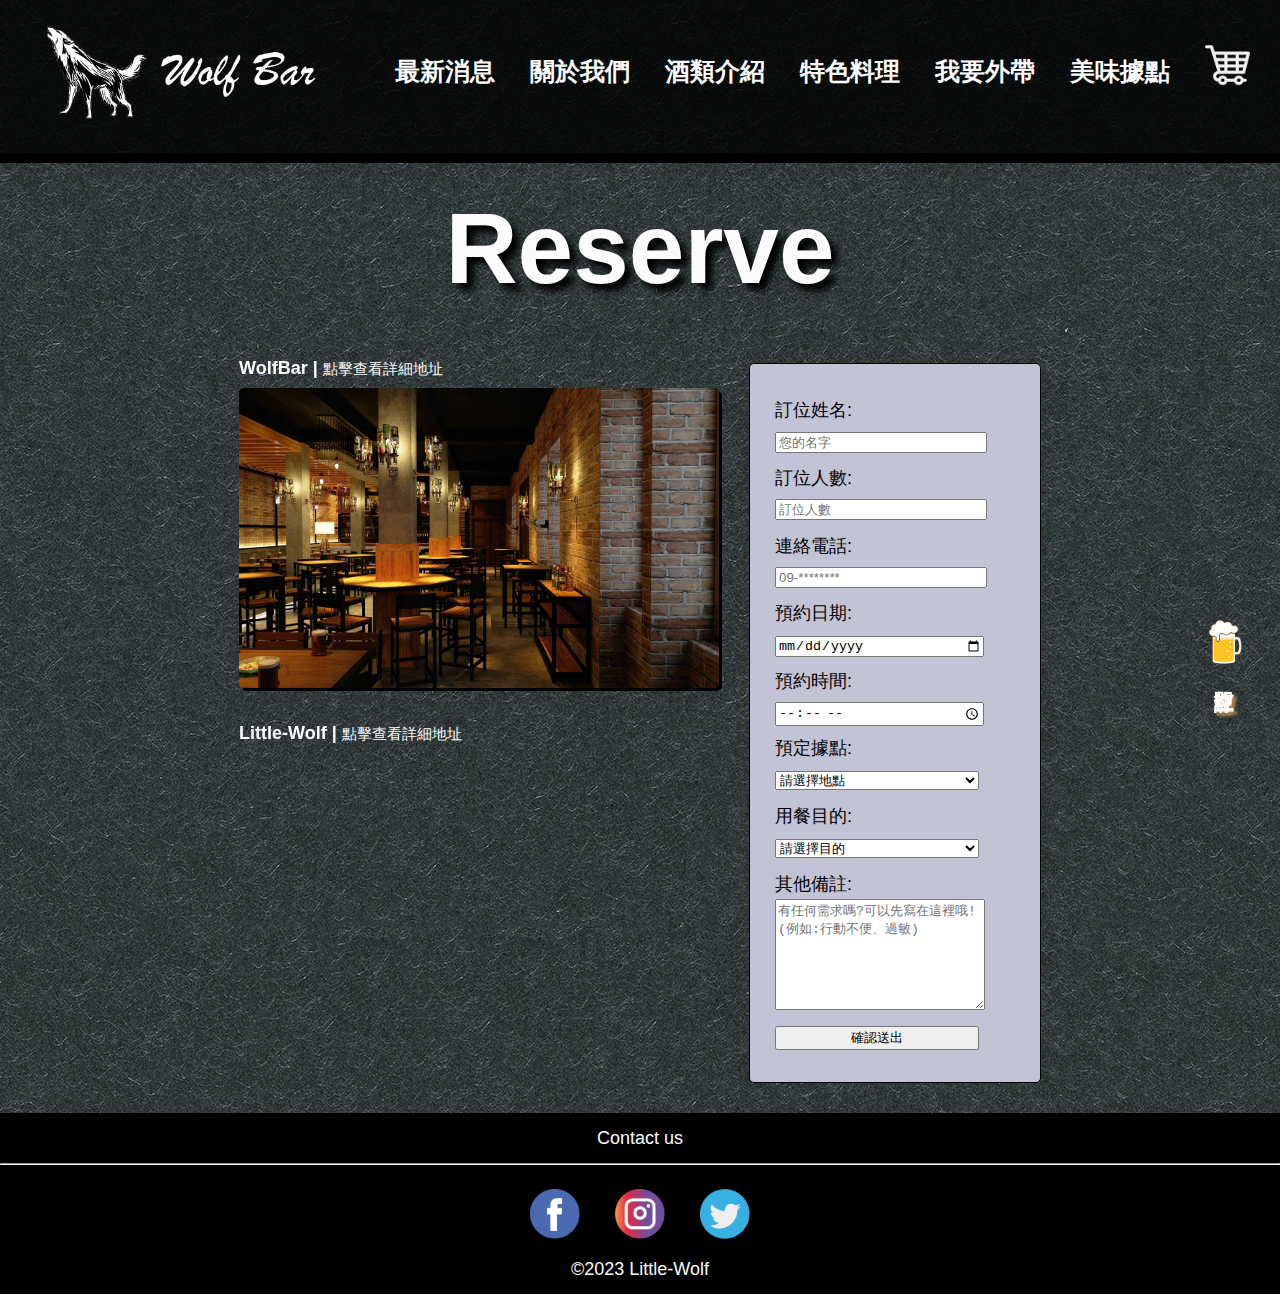
<file: order.html>
<!DOCTYPE html>
<html lang="en">

<head>
    <meta charset="UTF-8">
    <meta name="viewport" content="width=device-width, initial-scale=1.0">
    <title>Wolf Bar｜精釀啤酒</title>
    <link href="css/reset.css" rel="stylesheet">
    <link href="https://unpkg.com/aos@2.3.1/dist/aos.css" rel="stylesheet">
    <link href="css/all.css" rel="stylesheet">
    <link href="css/order.css" rel="stylesheet">
    <script src="javascript/jquery-3.7.1.min.js"></script>
    <script src="javascript/burger.js"></script>
</head>

<body>
    <header>
        <div class="logo">
            <a href="index.html"><img src="./image/main/logo.png"></a>
        </div>
        <div class="logo-small">
            <a href="index.html"><img src="./image/main/logo-small.png"></a>
        </div>
        <div>
            <nav>
                <ul class="main-nav">
                    <li><a href="news.html">最新消息</a> </li>
                    <li><a href="about-us.html">關於我們</a> </li>
                    <li><a href="beer.html">酒類介紹</a> </li>
                    <li><a href="food.html">特色料理</a> </li>
                    <li><a href="take-out.html">我要外帶</a> </li>
                    <li><a href="location.html">美味據點</a> </li>
                </ul>
            </nav>
        </div>
        <div class="shopping-icon">
            <a href="shopping-cart.html"><img src="./image/main/shopping-cart.png" alt="購物車"></a>
        </div>
        <div class="burger-icon">
            <div class="black-line">
                <span></span>
                <span></span>
                <span></span>
            </div>
        </div>
    </header>
    <div class="main">
        <div class="burger">
            <ul class="main-nav-burger">
                <li><a href="news.html">最新消息</a> </li>
                <li><a href="about-us.html">關於我們</a> </li>
                <li><a href="beer.html">酒類介紹</a> </li>
                <li><a href="food.html">特色料理</a> </li>
                <li><a href="take-out.html">我要外帶</a> </li>
                <li><a href="location.html">美味據點</a> </li>
            </ul>
        </div>
        <ul id="order">
            <li><a href="order.html">立即訂位</a></li>
        </ul>
        <div class="order-RWD">
            <p><a href="order.html">立即訂位</a></p>
        </div>
        <article>
            <div class="topic">Reserve</div>
            <!--圖片與地圖-->
            <div class="left">
                <h1 data-aos="zoom-in" data-aos-anchor-placement="center-bottom" data-aos-duration="1500">WolfBar |</h1>
                <p class="address WolfBar">點擊查看詳細地址</p>
                <p class="return first">返回</p>
                <img src="./image/order/bar.jpg" id="WolfBar" data-aos="fade-right" data-aos-anchor-placement="center-bottom" data-aos-duration="1500">
                <iframe
                    src="https://www.google.com/maps/embed?pb=!1m18!1m12!1m3!1d3615.0043984019053!2d121.5645793!3d25.033924799999998!2m3!1f0!2f0!3f0!3m2!1i1024!2i768!4f13.1!3m3!1m2!1s0x3442abb6e9d93249%3A0xd508f7b3aa02d931!2z5Y-w5YyXMTAx6KeA5pmv5Y-w!5e0!3m2!1szh-TW!2stw!4v1702474835007!5m2!1szh-TW!2stw"
                    width="480" height="300" style="border: 2px;;" allowfullscreen="" loading="lazy"
                    referrerpolicy="no-referrer-when-downgrade" id="map1"></iframe>
                <h1 data-aos="zoom-in" data-aos-anchor-placement="center-bottom" data-aos-duration="1500">Little-Wolf |</h1>
                <p class="address Little-Wolf">點擊查看詳細地址</p>
                <p class="return second">返回</p>
                <img src="./image/order/pool-bar.jpg" id="Little-Wolf" data-aos="fade-right" data-aos-anchor-placement="center-bottom" data-aos-duration="1500">
                <iframe
                    src="https://www.google.com/maps/embed?pb=!1m18!1m12!1m3!1d29128.200293053826!2d120.6628350843815!3d24.135758873117428!2m3!1f0!2f0!3f0!3m2!1i1024!2i768!4f13.1!3m3!1m2!1s0x34693d71482ef0b3%3A0x4955c6dbae8d71e7!2sMitsui%20Shopping%20Park%20LaLaport%20%E5%8F%B0%E4%B8%AD!5e0!3m2!1szh-TW!2stw!4v1702561263190!5m2!1szh-TW!2stw"
                    width="480" height="300" style="border:2px;" allowfullscreen="" loading="lazy"
                    referrerpolicy="no-referrer-when-downgrade" id="map2"></iframe>
            </div>
            <!--表單-->
            <form class="right" data-aos="fade-left"  data-aos-duration="1500">
                <div>
                    <label for="name" required>
                        <span>訂位姓名:</span>
                        <input type="text" id="name" placeholder="您的名字">
                    </label>
                </div>
                <div>
                    <label for="number" required>
                        <span>訂位人數:</span>
                        <input type="text" id="number" placeholder="訂位人數">
                    </label>
                </div>
                <div>
                    <label for="tel" required>
                        <span>連絡電話:</span>
                        <input type="tel" id="tel" placeholder="09-********">
                    </label>
                </div>
                <div>
                    <label for="date" required>
                        <span>預約日期:</span>
                        <input type="date" id="date">
                    </label>
                </div>
                <div>
                    <label for="time" required>
                        <span>預約時間:</span>
                        <input type="time" id="time">
                    </label>
                </div>
                <div>
                    <label for="shop" required>
                        <span>預定據點:</span>
                        <select name="shop" id="shop">
                            <option value="shop">請選擇地點</option>
                            <option value="WolfBar">WolfBar</option>
                            <option value="Little-Wolf">Little-Wolf</option>
                        </select>
                    </label>
                </div>
                <div>
                    <label for="purpose" >
                        <span>用餐目的:</span>
                        <select name="purpose" id="purpose">
                            <option value="purpose">請選擇目的</option>
                            <option value="friend">朋友聚餐</option>
                            <option value="birthday">生日</option>
                            <option value="couple">約會</option>
                            <option value="anniversary">紀念日</option>
                            <option value="other">其他</option>
                        </select>
                    </label>
                </div>
                <div>
                    <label for="msg">
                        <span>其他備註:</span>
                        <textarea name="msg" id="msg" rows="7" cols="30"
                            placeholder="有任何需求嗎?可以先寫在這裡哦! (例如:行動不便、過敏)"></textarea>
                    </label>
                </div>
                <input type="submit" value="確認送出">
            </form>
        </article>
    </div>
    <footer>
        <div>
            <h1>Contact us
                <hr>
            </h1>
            <p id="facebook"><a href="https://www.facebook.com/" target="_blank"><img
                        src="./image/main/facebook.png"></a>
            </p>
            <p id="instagram"><a href="https://www.instagram.com/" target="_blank"><img
                        src="./image/main/instagram.png"></a></p>
            <p id="twitter"><a href="https://www.twitter.com/" target="_blank"><img src="./image/main/twitter.png"></a>
            </p>
        </div>
        <div>
            <p>&copy;2023 Little-Wolf</p>
        </div>
    </footer>
    <script src="javascript/order.js"></script>
    <script src="https://unpkg.com/aos@2.3.1/dist/aos.js"></script>
    <script>
        AOS.init();
    </script>
</body>
</file>
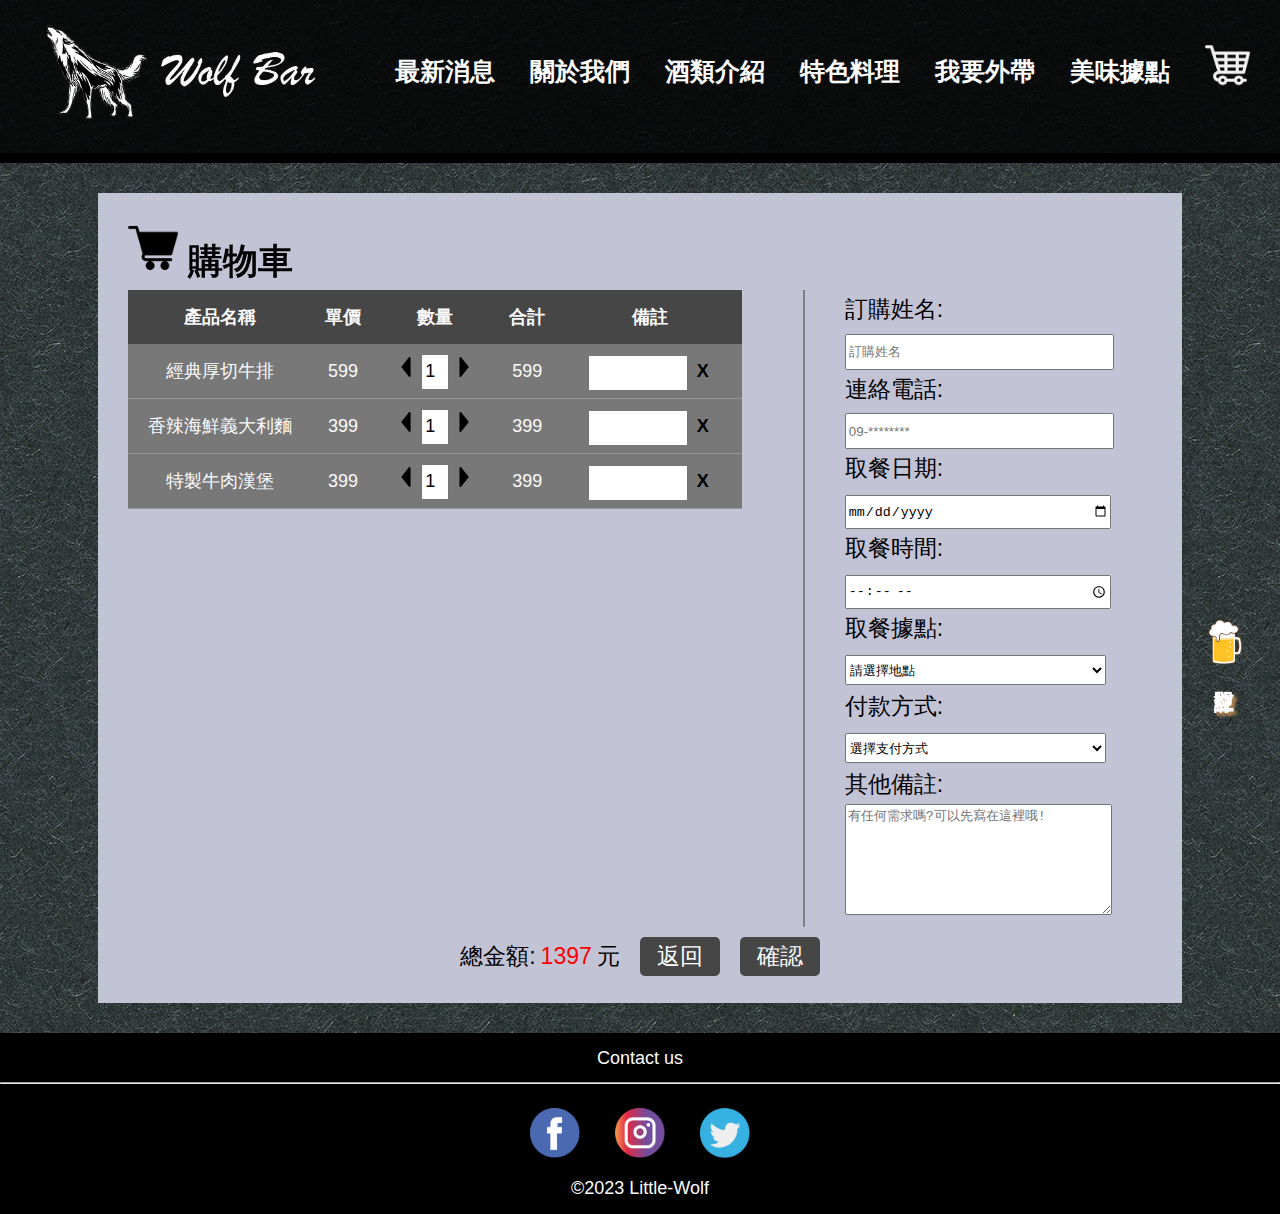
<file: shopping-cart.html>
<!DOCTYPE html>
<html lang="en">

<head>
    <meta charset="UTF-8">
    <meta name="viewport" content="width=device-width, initial-scale=1.0">
    <title>Wolf Bar｜精釀啤酒</title>
    <link href="css/reset.css" rel="stylesheet">
    <link href="https://unpkg.com/aos@2.3.1/dist/aos.css" rel="stylesheet">
    <link href="css/all.css" rel="stylesheet">
    <link href="css/shopping-cart.css" rel="stylesheet">
    <script src="javascript/jquery-3.7.1.min.js"></script>
    <script src="javascript/burger.js"></script>
</head>

<body>
    <header>
        <div class="logo">
            <a href="index.html"><img src="./image/main/logo.png"></a>
        </div>
        <div class="logo-small">
            <a href="index.html"><img src="./image/main/logo-small.png"></a>
        </div>
        <div>
            <nav>
                <ul class="main-nav">
                    <li><a href="news.html">最新消息</a> </li>
                    <li><a href="about-us.html">關於我們</a> </li>
                    <li><a href="beer.html">酒類介紹</a> </li>
                    <li><a href="food.html">特色料理</a> </li>
                    <li><a href="take-out.html">我要外帶</a> </li>
                    <li><a href="location.html">美味據點</a> </li>
                </ul>
            </nav>
        </div>
        <div class="shopping-icon">
            <a href="shopping-cart.html"><img src="./image/main/shopping-cart.png" alt="購物車"></a>
        </div>
        <div class="burger-icon">
            <div class="black-line">
                <span></span>
                <span></span>
                <span></span>
            </div>
        </div>
        <div class="burger">
            <ul class="main-nav-burger">
                <li><a href="news.html">最新消息</a> </li>
                <li><a href="about-us.html">關於我們</a> </li>
                <li><a href="beer.html">酒類介紹</a> </li>
                <li><a href="food.html">特色料理</a> </li>
                <li><a href="take-out.html">我要外帶</a> </li>
                <li><a href="location.html">美味據點</a> </li>
            </ul>
        </div>
    </header>
    <div class="main">
        <div class="burger">
            <ul class="main-nav-burger">
                <li><a href="news.html">最新消息</a> </li>
                <li><a href="about-us.html">關於我們</a> </li>
                <li><a href="beer.html">酒類介紹</a> </li>
                <li><a href="food.html">特色料理</a> </li>
                <li><a href="take-out.html">我要外帶</a> </li>
                <li><a href="location.html">美味據點</a> </li>
            </ul>
        </div>
        <ul id="order">
            <li><a href="order.html">立即訂位</a></li>
        </ul>
        <div class="order-RWD">
            <p><a href="order.html">立即訂位</a></p>
        </div>
        <div class="container">
            <!--購物車樣本-->
            <div class="title" data-aos="zoom-in" data-aos-anchor-placement="center-bottom" data-aos-duration="1500"><img src="./image/shopping-cart/shopping-cart-black.png">購物車</div>
            <div class="information" >
                <div class="left" data-aos="fade-right" data-aos-anchor-placement="center-bottom" data-aos-duration="1500">
                    <table>
                        <tr>
                            <th>產品名稱</th>
                            <th>單價</th>
                            <th>數量</th>
                            <th>合計</th>
                            <th>備註</th>
                        </tr>
                        <tr>
                            <td>
                                經典厚切牛排
                            </td>
                            <td>
                                <div class="price">599</div>
                            </td>
                            <td><img src="./image/shopping-cart/down.png" class="down">
                                <input type="text" name="num" class="num" value="0">
                                <img src="./image/shopping-cart/up.png" class="up">
                            </td>
                            <td>
                                <div class="sum"></div>
                                <div class="cancel RWD">X</div>
                            </td>
                            <td><input type="text" name="note" id="note">
                                <div class="cancel">X</div>
                            </td>
                        </tr>
                        <tr>
                            <td>
                                香辣海鮮義大利麵
                            </td>
                            <td>
                                <div class="price">399</div></td>
                            <td><img src="./image/shopping-cart/down.png" class="down">
                                <input type="text" name="num" class="num" value="0">
                                <img src="./image/shopping-cart/up.png" class="up">
                            </td>
                            <td>
                                <div class="sum"></div>
                                <div class="cancel RWD">X</div>
                            </td>
                            <td><input type="text" name="note" id="note">
                                <div class="cancel">X</div>
                            </td>
                        </tr>
                        <tr>
                            <td>
                                特製牛肉漢堡
                            </td>
                            <td>
                                <div class="price">399</div></td>
                            <td><img src="./image/shopping-cart/down.png" class="down">
                                <input type="text" name="num" class="num" value="0">
                                <img src="./image/shopping-cart/up.png" class="up">
                            </td>
                            <td>
                                <div class="sum"></div>
                                <div class="cancel RWD">X</div>
                            </td>
                            <td><input type="text" name="note" id="note">
                                <div class="cancel">X</div>
                            </td>
                        </tr>
                    </table>
                </div>
                <!--表單-->
                <form class="right" data-aos="fade-left" data-aos-anchor-placement="center-bottom" data-aos-duration="1500">
                    <div>
                        <label for="name" required>
                            <span>訂購姓名:</span>
                            <input type="text" id="name" placeholder="訂購姓名">
                        </label>
                    </div>
                    <div>
                        <label for="tel" required>
                            <span>連絡電話:</span>
                            <input type="text" id="tel" placeholder="09-********">
                        </label>
                    </div>
                    <div>
                        <label for="date" required>
                            <span>取餐日期:</span>
                            <input type="date" id="date">
                        </label>
                    </div>
                    <div>
                        <label for="time" required>
                            <span>取餐時間:</span>
                            <input type="time" id="time">
                        </label>
                    </div>
                    <div>
                        <label for="shop" required>
                            <span>取餐據點:</span>
                            <select name="shop" id="shop">
                                <option value="shop">請選擇地點</option>
                                <option value="WolfBar">WolfBar</option>
                                <option value="Little-Wolf">Little-Wolf</option>
                            </select>
                        </label>
                    </div>
                    <div>
                        <label for="pay" required>
                            <span>付款方式:</span>
                            <select name="pay" id="pay">
                                <option value="pay">選擇支付方式</option>
                                <option value="cash">現金</option>
                                <option value="transfer">轉帳</option>
                                <option value="LinePay">LinePay</option>
                                <option value="ApplePay">ApplePay</option>
                            </select>
                        </label>
                    </div>
                    <div>
                        <label for="msg">
                            <span>其他備註:</span>
                            <textarea name="msg" id="msg" rows="7" cols="30" placeholder="有任何需求嗎?可以先寫在這裡哦!"></textarea>
                        </label>
                    </div>
                </form>
                <!--總金額與按鈕-->
                <div class="bottom">
                    <div class="total">總金額:<b>0</b>元</div>
                    <div class="back"><a href="./take-out.html">返回</a></div>
                    <div class="confirm">確認</div>
                </div>
            </div>
        </div>
    </div>
    <footer>
        <div>
            <h1>Contact us
                <hr>
            </h1>
            <p id="facebook"><a href="https://www.facebook.com/" target="_blank"><img
                        src="./image/main/facebook.png"></a></p>
            <p id="instagram"><a href="https://www.instagram.com/" target="_blank"><img
                        src="./image/main/instagram.png"></a></p>
            <p id="twitter"><a href="https://www.twitter.com/" target="_blank"><img src="./image/main/twitter.png"></a>
            </p>
        </div>
        <div>
            <p>&copy;2023 Little-Wolf</p>
        </div>
    </footer>
    <script src="javascript/shopping-cart.js"></script>
    <script src="https://unpkg.com/aos@2.3.1/dist/aos.js"></script>
    <script>
        AOS.init();
    </script>
</body>
</file>
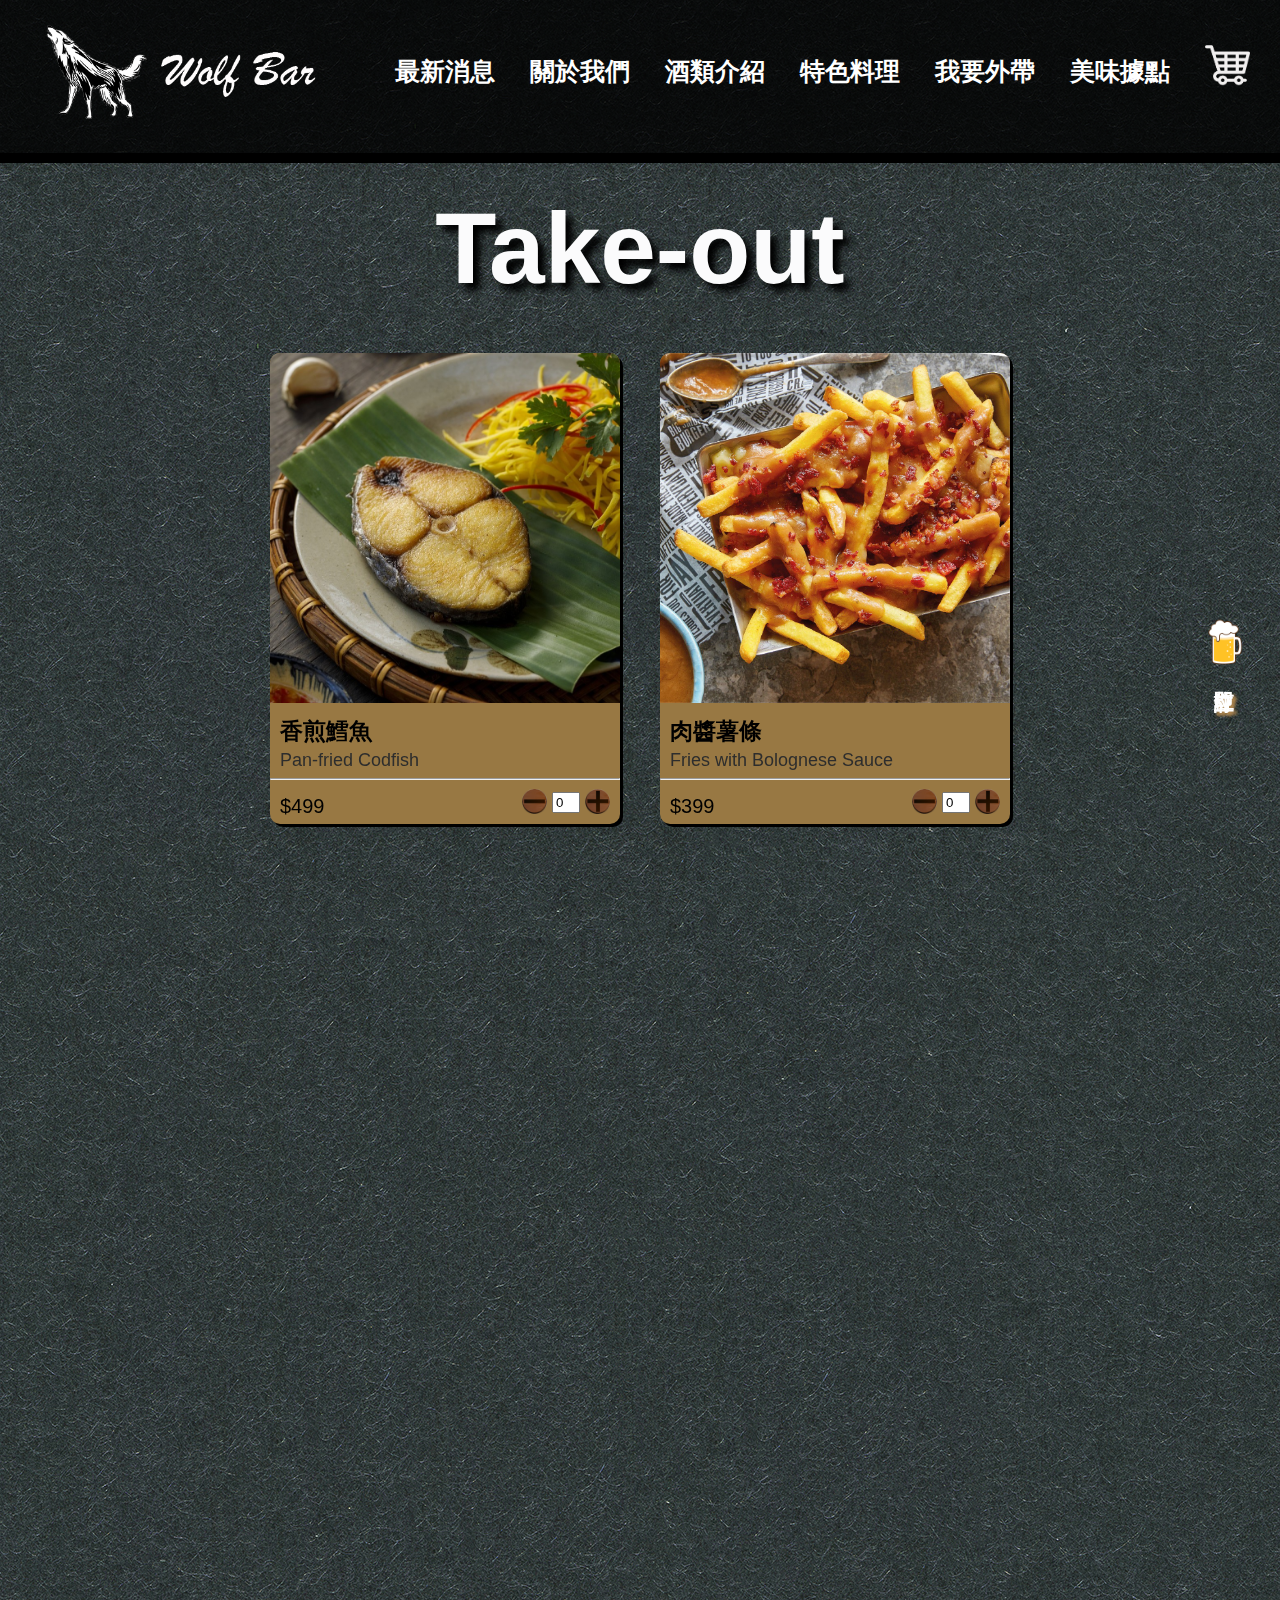
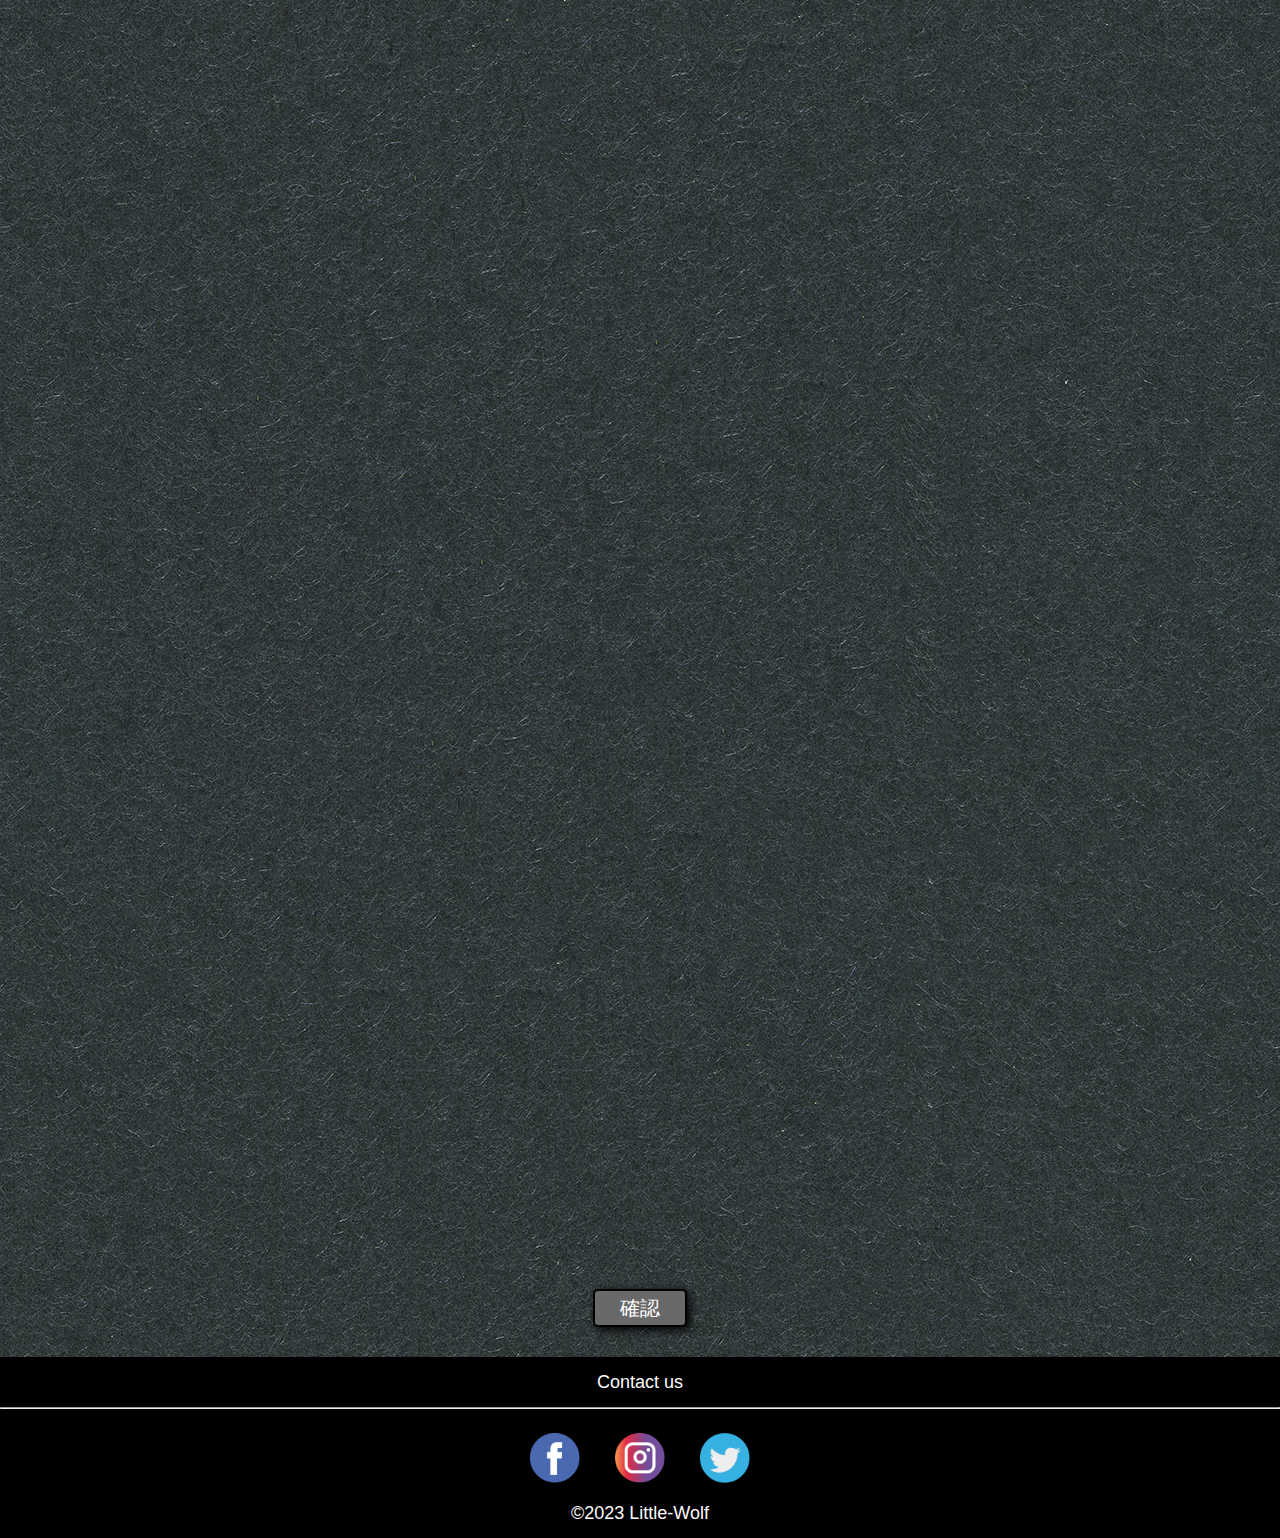
<file: take-out.html>
<!DOCTYPE html>
<html lang="en">

<head>
    <meta charset="UTF-8">
    <meta name="viewport" content="width=device-width, initial-scale=1.0">
    <title>Wolf Bar｜精釀啤酒</title>
    <link href="css/reset.css" rel="stylesheet">
    <link href="https://unpkg.com/aos@2.3.1/dist/aos.css" rel="stylesheet">
    <link href="css/all.css" rel="stylesheet">
    <link href="css/take-out.css" rel="stylesheet">
    <script src="javascript/jquery-3.7.1.min.js"></script>
    <script src="javascript/burger.js"></script>
</head>

<body>
    <header>
        <div class="logo">
            <a href="index.html"><img src="./image/main/logo.png"></a>
        </div>
        <div class="logo-small">
            <a href="index.html"><img src="./image/main/logo-small.png"></a>
        </div>
        <div>
            <nav>
                <ul class="main-nav">
                    <li><a href="news.html">最新消息</a> </li>
                    <li><a href="about-us.html">關於我們</a> </li>
                    <li><a href="beer.html">酒類介紹</a> </li>
                    <li><a href="food.html">特色料理</a> </li>
                    <li><a href="take-out.html">我要外帶</a> </li>
                    <li><a href="location.html">美味據點</a> </li>
                </ul>
            </nav>
        </div>
        <div class="shopping-icon">
            <a href="shopping-cart.html"><img src="./image/main/shopping-cart.png" alt="購物車"></a>
        </div>
        <div class="burger-icon">
            <div class="black-line">
                <span></span>
                <span></span>
                <span></span>
            </div>
        </div>
    </header>
    <div class="main">
        <div class="burger">
            <ul class="main-nav-burger">
                <li><a href="news.html">最新消息</a> </li>
                <li><a href="about-us.html">關於我們</a> </li>
                <li><a href="beer.html">酒類介紹</a> </li>
                <li><a href="food.html">特色料理</a> </li>
                <li><a href="take-out.html">我要外帶</a> </li>
                <li><a href="location.html">美味據點</a> </li>
            </ul>
        </div>
        <ul id="order">
            <li><a href="order.html">立即訂位</a></li>
        </ul>
        <div class="order-RWD">
            <p><a href="order.html">立即訂位</a></p>
        </div>
        <div class="topic">
            <h1>Take-out</h1>
        </div>
        <div class="container">
            <div class="card"  data-aos="fade-up" data-aos-anchor-placement="center-bottom" data-aos-duration="1500">
                <img src="./image/take-out/fish.jpg">
                <h1>香煎鱈魚</h1>
                <p>Pan-fried Codfish</p>
                <hr>
                <h2>$499</h2>
                <div class="btn">
                    <div class="minus"><img src="./image/take-out/minus.png"></div>
                    <input class="selectbox" type="text" value="0">
                    <div class="plus"><img src="./image/take-out/plus.png"></div>
                </div>
            </div>
            <div class="card" data-aos="fade-up" data-aos-anchor-placement="center-bottom" data-aos-duration="1500">
                <img src="./image/take-out/french-fries.jpg">
                <h1>肉醬薯條</h1>
                <p>Fries with Bolognese Sauce</p>
                <hr>
                <h2>$399</h2>
                <div class="btn">
                    <div class="minus"><img src="./image/take-out/minus.png"></div>
                    <input class="selectbox" type="text" value="0">
                    <div class="plus"><img src="./image/take-out/plus.png"></div>
                </div>
            </div>
            <div class="card" data-aos="fade-up" data-aos-anchor-placement="center-bottom" data-aos-duration="1500">
                <img src="./image/take-out/fries-chicken.jpg">
                <h1>風味炸雞</h1>
                <p>Flavored Fried Chicken</p>
                <hr>
                <h2>$399</h2>
                <div class="btn">
                    <div class="minus"><img src="./image/take-out/minus.png"></div>
                    <input class="selectbox" type="text" value="0">
                    <div class="plus"><img src="./image/take-out/plus.png"></div>
                </div>
            </div>
            <div class="card" data-aos="fade-up" data-aos-anchor-placement="center-bottom" data-aos-duration="1500">
                <img src="./image/take-out/hamburger.jpg">
                <h1>特製牛肉漢堡</h1>
                <p>Special Beef Burger</p>
                <hr>
                <h2>$399</h2>
                <div class="btn">
                    <div class="minus"><img src="./image/take-out/minus.png"></div>
                    <input class="selectbox" type="text" value="0">
                    <div class="plus"><img src="./image/take-out/plus.png"></div>
                </div>
            </div>
            <div class="card" data-aos="fade-up" data-aos-anchor-placement="center-bottom" data-aos-duration="1500">
                <img src="./image/take-out/pizza.jpg">
                <h1>義式烤雞披薩</h1>
                <p>Italian-Style Grilled Chicken Pizza</p>
                <hr>
                <h2>$899</h2>
                <div class="btn">
                    <div class="minus"><img src="./image/take-out/minus.png"></div>
                    <input class="selectbox" type="text" value="0">
                    <div class="plus"><img src="./image/take-out/plus.png"></div>
                </div>
            </div>
            <div class="card" data-aos="fade-up" data-aos-anchor-placement="center-bottom" data-aos-duration="1500">
                <img src="./image/take-out/spaghetti.jpg">
                <h1>香辣海鮮義大利麵</h1>
                <p>Spicy Seafood Linguine</p>
                <hr>
                <h2>$399</h2>
                <div class="btn">
                    <div class="minus"><img src="./image/take-out/minus.png"></div>
                    <input class="selectbox" type="text" value="0">
                    <div class="plus"><img src="./image/take-out/plus.png"></div>
                </div>
            </div>
            <div class="card" data-aos="fade-up" data-aos-anchor-placement="center-bottom" data-aos-duration="1500">
                <img src="./image/take-out/spaghetti2.jpg">
                <h1>波隆納肉醬義大利麵</h1>
                <p>Bolognese Pasta</p>
                <hr>
                <h2>$399</h2>
                <div class="btn">
                    <div class="minus"><img src="./image/take-out/minus.png"></div>
                    <input class="selectbox" type="text" value="0">
                    <div class="plus"><img src="./image/take-out/plus.png"></div>
                </div>
            </div>
            <div class="card" data-aos="fade-up" data-aos-anchor-placement="center-bottom" data-aos-duration="1500">
                <img src="./image/take-out/steak.jpg">
                <h1>主廚特製牛排</h1>
                <p>Chef's Special Steak</p>
                <hr>
                <h2>$599</h2>
                <div class="btn">
                    <div class="minus"><img src="./image/take-out/minus.png"></div>
                    <input class="selectbox" type="text" value="0">
                    <div class="plus"><img src="./image/take-out/plus.png"></div>
                </div>
            </div>
            <div class="card" data-aos="fade-up" data-aos-anchor-placement="center-bottom" data-aos-duration="1500">
                <img src="./image/take-out/steak2.jpg">
                <h1>經典厚切牛排</h1>
                <p>Classic Thick-Cut Steak</p>
                <hr>
                <h2>$599</h2>
                <div class="btn">
                    <div class="minus"><img src="./image/take-out/minus.png"></div>
                    <input class="selectbox" type="text" value="0">
                    <div class="plus"><img src="./image/take-out/plus.png"></div>
                </div>
            </div>
        </div>
    </div>
    <div class="confirm"><a href="./shopping-cart.html">確認</a></div>
    <footer>
        <div>
            <h1>Contact us
                <hr>
            </h1>
            <p id="facebook"><a href="https://www.facebook.com/" target="_blank"><img
                        src="./image/main/facebook.png"></a>
            </p>
            <p id="instagram"><a href="https://www.instagram.com/" target="_blank"><img
                        src="./image/main/instagram.png"></a></p>
            <p id="twitter"><a href="https://www.twitter.com/" target="_blank"><img src="./image/main/twitter.png"></a>
            </p>
        </div>
        <div>
            <p>&copy;2023 Little-Wolf</p>
        </div>
    </footer>
    <script src="javascript/take-out.js"></script>
    <script src="https://unpkg.com/aos@2.3.1/dist/aos.js"></script>
<script>
    AOS.init();
</script>
</body>
</file>
<file: css/all.css>
html,body {
    font-size: 18px;
    font-family: sans-serif;
    line-height: 1.7;
    color: rgb(251, 251, 252);
    background-image: url(../image/main/background.jpg);
    height: 100%;
    margin: 0;
}

a {
    color: white;
    text-decoration: none;
}

img {
    max-width: 100%;
}

body {
    display: flex;
    flex-direction: column;
}

.main {
    flex-grow: 1;
}



/*header*/
header {
    background-color: rgba(0, 0, 0, 0.800);
    padding: 0 30px;
    display: flex;
    justify-content: space-between;
    border-bottom: 10px black solid;
}

.main-nav li {
    display: inline-block;
    margin: 50px 0 0 30px;
    font-size: 25px;
    font-weight: bold;
}

.main-nav a:hover {
    color: purple;
}

.logo img {
    width: 300px;
}

.logo-small {
    display: none;
}

.shopping-icon img {
    width: 45px;
    margin-top: 45px;
}


#order {
    font-size: 20px;
    font-weight: bold;
    writing-mode: vertical-lr;
    text-shadow: 3px 3px 3px #b28850;
    position: fixed;
    right: 3%;
    top: 75%;
    list-style-image: url(../image/main/beer.png);
    z-index: 99;
}

#order:hover {
    font-size: 25px;
    list-style-image: url(../image/main/beers.png)
}

.order-RWD {
    display: none;
}


.topic {
    font-size: 100px;
    font-weight: bold;
    text-align: center;
    text-shadow: 7px 7px 7px black;
    display: block;
    width: 100%;
}

/*footer*/
footer {
    clear: both;
    background-color: black;
    text-align: center;
    padding: 10px 0;
    position: relative;
    bottom: 0;
    left: 0;
    width: 100%;
    
}

footer h1 {
    display: block;
    clear: both;
}


#facebook,
#instagram,
#twitter {
    display: inline-block;
    width: 50px;
    height: 50px;
    margin: 15px;
}

.burger-icon {
    display: none;
    width: 50px;
    height: 50px;
    margin-top: 45px;
    border-radius: 10px;
    background-color: white;
    justify-content: center;
    align-items: center;
    cursor: pointer;
    z-index: 200;
}

.black-line span {
    display: block;
    width: 30px;
    height: 4px;
    margin: 5px;
    background-color: black;

}

.burger {
    display: none;
    background-color: black;
    font-size: 35px;
    line-height: 2;
    text-align: center;
    padding-top: 100px;
    width: 100%;
    height: 100%;
    top: -150%;
    position: absolute;
    z-index: 50;
}

/*RWD*/
@media screen and (max-width:1200px) {
    .main-nav li {
        font-size: 22px;
    }

    .logo img {
        width: 250px
    }

}

@media screen and (max-width:1024px) {
    nav {
        display: none;
    }

    .burger-icon {
        display: flex;

    }

    .black-line span {
        display: block;

    }

    .burger {
        display: block;
    }
}

@media screen and (max-width:767px) {
    .topic {
        font-size: 70px;
    }

    .logo img {
        width: 250px;
    }

    .order-RWD {
        width: 100%;
        display: block;
        padding: 10px;
        text-align: center;
        background-color: rgba(0, 0, 0, 0.800);
        position: fixed;
        bottom: 0;
        font-weight: bold;
        z-index: 100;
    }

    .order-RWD:hover {
        background-color: rgba(50, 50, 50, 0.8);
        font-size: 20px;
    }

    #order {
        display: none;
    }

    nav {
        display: none;
    }

    header {
        justify-content: space-between;
    }


    .burger-icon {
        display: flex;

    }

    .black-line span {
        display: block;

    }

    .burger {
        display: block;
    }

}

@media screen and (max-width:415px) {
    .logo-small {
        display: block;
        width: 100px;
    }

    .logo {
        display: none;
    }
}
</file>
<file: css/index.css>
#poster p {
    text-align: center;
    font-size: 65px;
    font-weight: bold;
    text-shadow: 3px 3px black;
}

#poster {
    display: flex;
    align-items: center;
    justify-content: center;
    background-image: url(../image/index/poster.jpg);
    background-repeat: no-repeat;
    max-width: 100%;
    min-height: 100vh;

}

.main-introduction {
    text-align: center;
    text-shadow: black 3px 3px 3px;
    padding: 20px 0;
}

.main-introduction h1 {
    width: 80%;
    margin: auto;
    font-size: 35px;
    font-weight: bold;
    color: #b28850;
}

.main-introduction h2 {
    font-size: 23px;
    font-weight: bold;
    color: rgba(255, 255, 0, 0.786);
}

.main-introduction video {
    margin: 20px;
}

.main-introduction h3 {
    width: 250px;
    height: 250px;
    border: black 4px solid;
    border-radius: 230px;
    margin: 20px 0;
    overflow: hidden;

}

.dog {
    display: flex;
    margin: auto;
    width: 80%;
    font-size: 23px;
    flex-wrap: wrap;
}

.dog-white,
.dog-black {
    margin: auto;
}

.sub-introduction {
    margin: auto;
    width: 80%;
    text-shadow: black 3px 3px 3px;
}

.sub-introduction h1 {
    clear: both;
    text-align: center;
    margin: 20px 0;
    font-size: 35px;
    font-weight: bold;
    color: #b28850;
}

.sub-introduction h2 {
    width: 45%;
    float: right;
    font-size: 18px;
    margin-bottom: 10px;
}


.sub-introduction h2 a:hover {
    font-size: 20px;
}

.sub-introduction p {
    width: 50%;
    float: left;
}

.slideshow {
    overflow: hidden;
    position: relative;
    height: 700px;
    display: flex;
    justify-content: center;
}

.slide {
    width: 50%;
    position: absolute;
    display: none;
}

.slide img {
    width: 100%;
}

.slide b {
    display: block;
    background-color: rgba(80, 80, 80, 0.5);
    width: 100%;
    text-align: center;
    position: absolute;
    bottom: 5%;
}

/*RWD*/
@media screen and (max-width:1200px) {
    .sub-introduction h2 {
        clear: both;
        float: initial;
        margin: auto;
        width: 80%;
    }

    .sub-introduction p {
        clear: both;
        float: initial;
        margin: auto;
        width: 80%;
    }

    .slide {
        width: 80%;
    }
}

@media screen and (max-width:767px) {
    video {
        max-width: 80%;
    }

    #poster {
        min-height: 50vh;
    }

    #poster p {
        font-size: 35px;
    }

    .main-introduction h3 {
        width: 200px;
        height: 200px;
        border-radius: 200px;
    }

    .slideshow {
        height: 500px;
    }

    .slide {
        width: 100%;
    }

    .slide b {
        font-size: 15px;
        line-height: 1.4;
    }

}
</file>
<file: css/about-us.css>
.about-us-top {
    margin-top: 30px;
}

.text.left {
    width: 30%;
    float: left;
    margin-left: 20%;
    padding-top: 30px;
    text-shadow: black 3px 3px 3px;
    line-height: 2;
}

.text.left h1 {
    font-size: 35px;
    text-align: center;
    text-decoration: overline underline;
}

.text.left p {
    font-size: 18px;
}

.pic.right {
    width: 25%;
    float: right;
    margin-right: 20%;
    padding-top: 30px;
}

.pic.left {
    width: 30%;
    float: left;
    clear: left;
    margin: 0 0 5% 20%;
    padding-top: 30px;
}

.text.right {
    width: 25%;
    clear: right;
    float: right;
    margin: 0 20% 5% 0;
    padding-top: 30px;
    text-shadow: black 3px 3px 3px;
    line-height: 2;
}

.text.right h1 {
    font-size: 35px;
    text-align: center;
    text-decoration: overline underline;
}

.text.right p {
    font-size: 18px;
}

.separate {
    clear: both;
    padding-top: 50px;
    background-image: url(../image/main/beer-icon.png);
    background-repeat: repeat-x;
}

.ourstory {
    min-width: 100%;
}

.ourstory-title {
    color: #fff;
    text-align: center;
    font-size: 1.75rem;
    letter-spacing: 10px;
    text-shadow: 3px 3px 10px #000;
    margin: 50px 0;
}

.ourstory .timeline-box {
    max-width: 100%;
    background-image: url(../image/about-us/background-abous-us.jpg);


}

.ourstory .timeline {
    display: flex;
    flex-direction: column;
    max-width: 45%;
    border-left: 4px solid lightsalmon;
    background: rgba(0, 0, 0, 0.2);
    color: #fff;
    margin: auto;
    line-height: 1.5;
    padding: 20px 20px 0px 20px;

}


.ourstory .timeline .event h4 {
    font-size: 1.25rem;
    color: lightsalmon;
}

.ourstory .timeline-box .timeline .event p {
    font-size: 1.1rem;
}

.ourstory .timeline .event {
    border-bottom: 1px dashed lightskyblue;
    padding-bottom: 20px;
    margin-bottom: 10px;
    position: relative;
}

/*RWD*/
@media screen and (max-width:1200px) {
    .text.right,
    .text.left,
    .pic.left,
    .pic.right {
        clear: both;
        float: initial;
        margin: auto;
        width: 80%;
    }

    .pic.right {
        display: flex;
        justify-content: center;
    }
}
</file>
<file: css/beer.css>
.container {
    max-width: 1200px;
    margin: auto;
}

.container .ribbon {
    position: relative;
    margin-bottom: 30px;
}

.container .ribbon img {
    max-width: 300px;
    display: block;
    margin: auto;
}

.container .ribbon p {
    color: white;
    font-size: 23px;
    font-weight: bold;
    text-align: center;
    position: absolute;
    inset: 0;
    margin: 18px 0;
}


.bottom {
    width: 80%;
    margin: auto;
    display: flex;
    justify-content: center;
}


.introduce {
    width: 600px;
    margin: 35px 0 0 35px;
    background-color: rgba(15, 15, 15, 0.444);


}

.introduce .text {
    display: none;
}

.introduce .text.IPA {
    display: block;
}

.text {
    width: 50%;
    float: left;
    margin: 20px;
}

.text h1 {
    font-size: 20px;
    font-weight: bold;
    margin-bottom: 5px;
}

.text p {
    font-size: 18px;
}

.text h2 {
    color: yellow;

}

.level {
    width: 35%;
    float: left;
    margin: 20px 20px 20px 0;
}

.level img {
    margin-left: 10px;
    width: 130px;
}


.button {
    margin: auto;
    width: 70%;
    clear: both;
    display: flex;
    justify-content: center;
    align-items: center;
}

.button :hover {
    cursor: pointer;
    transform: translate(-10px, -10px);
}

.button img {
    display: inline-block;
    width: 125px;
    opacity: 0.5;
}

.button #beer1 {
    opacity: 1;
}

.back,
.next {
    cursor: pointer;
    display: none;
}


@media screen and (max-width:1024px) {
    .button img {
        width: 100px;
    }
}

@media screen and (max-width:767px) {
    .button img {
        display: none;
    }

    .bottom {
        flex-direction: column;
    }

    .sample {
        display: flex;
        margin: auto;
        align-items: center;
        transform: translateX(5%);
    }

    #sample {
        width: 40%;
    }

    .introduce {
        margin: auto;
        order: -1;
        width: 80%;

    }

    .text {
        clear: both;
        float: initial;
        width: 80%;
        margin: auto;
    }

    .text h1 {
        font-size: 18px;
        margin-top: 15px;
    }

    .text p,
    .text h2 {
        font-size: 16px;
    }

    .level {
        clear: both;
        float: initial;
        width: 80%;
        margin: auto;
        margin-top: 20px;
    }

    .level p {
        font-size: 16px;
    }

    .back,
    .next {
        display: block;
        margin: 15px;
    }
}
</file>
<file: css/news.css>
.news-card-container {
    margin: auto;
    width: 70%;
    display: flex;
    justify-content: center; 
    flex-wrap: wrap; 
    
}

.card {
    position: relative;
    width: 350px;
    margin: 0 0 20px 20px;
    box-shadow: 0 0 10px black;
    border: 2px solid rgba(109, 109, 3, 0.493);
}

.card p {
    position: absolute;
    bottom: 0;
    padding: 10px;
    background: linear-gradient(transparent 0%, black 80%);
    width: 100%;
    box-sizing: border-box;
}

.card:hover {
    box-shadow: 0 0 20px black;
    transform: translate(-8px, -8px);
    cursor: pointer;
    transition: 0.5;
    color: rgba(255, 255, 0, 0.786);
}



.msg {
    display: block;
    position: fixed;
    top: 50%;
    left: 50%;
    width: 500px;
    height: 250px;
    border: 2px solid black;
    border-radius: 10px;
    transform: translate(-250px,-125px);
    background-color: rgb(233, 220, 233);
    display: none;
}

.msg p,
.msg h1 {
    text-align: center;
    color: black;
    line-height: 1.5;

}

.msg p {
    margin-top: 30px;
}





.cancel {
    width: 50px;
    height: 25px;
    border: 1px solid black;
    background-color: white;
    border-radius: 2px;
    display: block;
    position: fixed;
    left: 50%;
    bottom: 5%;
    text-align: center;
    transform: translateX(-25px);
    overflow: hidden;
}

.cancel :hover {
    cursor: pointer;
    background-color: grey;

}

.cancel h1 {
    color: black;
}

/*RWD*/
@media screen and (max-width:1200px){
    .card{width: 280px;}

}
</file>
<file: css/order.css>
article {
    max-width: 1200px;
    margin: 0 auto 30px;
    display: flex;
    flex-wrap: wrap;
    justify-content: center;
}

iframe {
    display: none;
}

.left {
    float: left;
    margin-left: 15%;
    width: 40%;
}

.left img {
    border-radius: 5px;
    box-shadow: 3px 3px black;
}

.left p,
h1 {
    display: inline-block;
}

.left h1 {
    font-size: 18px;
    font-weight: bold;
    margin: 20px 0 5px 0;
}

.left p,
.back {
    font-size: 15px;
    cursor: pointer;
}

.left .return {
    opacity: 0;
}

.right {
    margin: 30px 15% 0 30px;
    width: 20%;
    border: 1px black solid;
    padding: 25px;
    background-color: #C3C3D6;
    border-radius: 5px;
    color: black;
    display: flex;
    flex-flow: column wrap;
    justify-content: space-evenly;

}

input,
select,
textarea {
    width: 85%;
}

button {
    align-self: center;
    cursor: pointer;
}
iframe{width: 100%;}

@media screen and (max-width:1024px) {
    .left {
        margin-left: 10%;
    }

    .right {
        margin-right: 10%;
    }
}

@media screen and (max-width:767px) {
    .right {
        width: 50%;
    }

    .left {
        width: 80%;
        margin: auto;
    }

}
</file>
<file: css/shopping-cart.css>
.container {
    width: 80%;
    height: 750px;
    background-color: #C3C3D6;
    margin: 30px auto;
    padding: 30px;
}

.title img {
    width: 50px;
    margin-right: 10px;
}

.title {
    display: block;
    clear: both;
    font-size: 35px;
    font-weight: bold;
    color: black;
}

.information {
    background-color: #C3C3D6;
}

.left {
    float: left;
    position: relative;
    width: 60%;
    height: 600px;
}

table {
    width: 100%;
}

tr:nth-child(1) {
    background-color: rgb(70, 70, 70);
    height: 40px;
}

tr {
    background-color: rgb(120, 120, 120);
    height: 40px;
}


th {
    line-height: 3;
    font-weight: bold;
}

th:nth-child(1),
th:nth-child(5) {
    width: 30%;
}

th:nth-child(3) {
    width: 20%;
}

th:nth-child(2),
th:nth-child(4) {
    width: 10%;
}

.cancel {
    display: inline-block;
    width: 20px;
    color: black;
    font-weight: bold;

}

.cancel.RWD {
    display: none;
}

.sum {
    display: inline-block;
}

td {
    text-align: center;
    line-height: 3;
    border-bottom: rgb(150, 150, 150) solid 1px;

}

.num {
    width: 20px;
    font-size: 18px;
}

#note {
    width: 50%;
}

.up,
.down,
.cancel {
    cursor: pointer;
}


.bottom {
    display: flex;
    justify-content: center;
    clear: both;
    font-size: 23px;
    margin: auto;
    padding: 10px;
}

.total {
    color: black;
}

b {
    color: red;
    margin: 0 5px;
}

.confirm,
.back {
    width: 80px;
    background-color: rgb(70, 70, 70);
    border-radius: 5px;
    text-align: center;
    cursor: pointer;
    margin-left: 20px;
}

.confirm:hover,
.back:hover {
    transform: translate(-5px, -5px);
}

.right {
    width: 30%;
    font-size: 23px;
    background-color: #C3C3D6;
    float: right;
    color: black;
    display: flex;
    flex-flow: column wrap;
    justify-content: space-evenly;
    border-left: 2px solid grey;
    padding-left: 40px;
}

input,
select {
    height: 30px;
}

input,
select,
textarea {
    width: 85%;
}

@media screen and (max-width:1024px) {
    .title {
        width: 50%;
        margin: auto;
        display: flex;
        justify-content: center;
        margin-bottom: 10px;
    }

    .container {
        height: auto;
    }

    .left {
        width: 80%;
        margin: auto;
        clear: both;
        float: initial;
        height: auto;
        font-size: 16px;
    }

    .right {
        width: 80%;
        margin: auto;
        clear: both;
        float: initial;
        border: 2px solid grey;
        margin-top: 30px;
        font-size: 20px;
    }

    td,
    th {
        line-height: 2;
    }

    span {
        display: block;
    }

}

@media screen and (max-width:767px) {
    .container {
        width: 90%;
        padding: 10px;
    }

    .title {
        font-size: 23px;
    }

    .title img {
        width: 30px;
    }

    .left {
        width: 100%;
    }

    .num {
        width: 15px;
        font-size: 15px;
    }

    #note {
        width: 30%;
    }

    .up,
    .down {
        width: 15px;
    }

    .bottom {
        font-size: 18px;
    }

    .confirm,
    .back {
        width: 50px;
        margin-left: 10px;
    }
    .cancel.RWD {
        display: inline-block;
    }
    th:nth-child(1) {
        width: 40%;
    }
    th:nth-child(2) {
        width: 15%;
    }
    th:nth-child(3) {
        width: 20%;
    }
    th:nth-child(4) {
        width: 25%;
    }
    td:nth-child(1) {
        width: 40%;
    }
    td:nth-child(2) {
        width: 15%;
    }
    td:nth-child(3) {
        width: 20%;
    }
    td:nth-child(4) {
        width: 25%;
    }

    th:nth-child(5) {
        display: none;
    }

    td:nth-child(5) {
        display: none;
    }

}
</file>
<file: css/take-out.css>
.container {
    width: 80%;
    display: flex;
    flex-wrap: wrap;
    justify-content: center;
    margin: auto;
}

.card {
    background-color: rgb(152, 120, 67);
    width: 350px;
    position: relative;
    border-radius: 10px;
    box-shadow: 3px 3px black;
    margin: 20px;
    overflow: hidden;
}

.card img {
    width: 100%;
}

.card h1,
.card h2 {
    margin-left: 10px;
    color: black;

}

.card h1 {
    font-size: 23px;
    font-weight: bold;
}

.card p {
    color: rgb(45, 45, 45);
    line-height: 1;
    margin-left: 10px;
}

.card h2 {
    font-size: 20px;
    display: inline-block;
}

.minus,
.plus {
    width: 25px;
    display: inline-block;
    cursor: pointer;
}

input {
    width: 20px;
    display: inline-block;
    vertical-align: super;

}

.btn {
    display: block;
    float: right;
    margin-right: 10px;
}

.confirm {
    margin: auto;
    display: block;
    width: 90px;
    font-size: 20px;
    text-align: center;
    border: 2px solid black;
    border-radius: 5px;
    margin-bottom: 30px;
    background-color: rgb(106, 105, 105);
    box-shadow: 3px 3px 10px black;
    cursor: pointer;
}

.confirm:hover {
    transform: translate(-5px, -5px);
}
</file>
